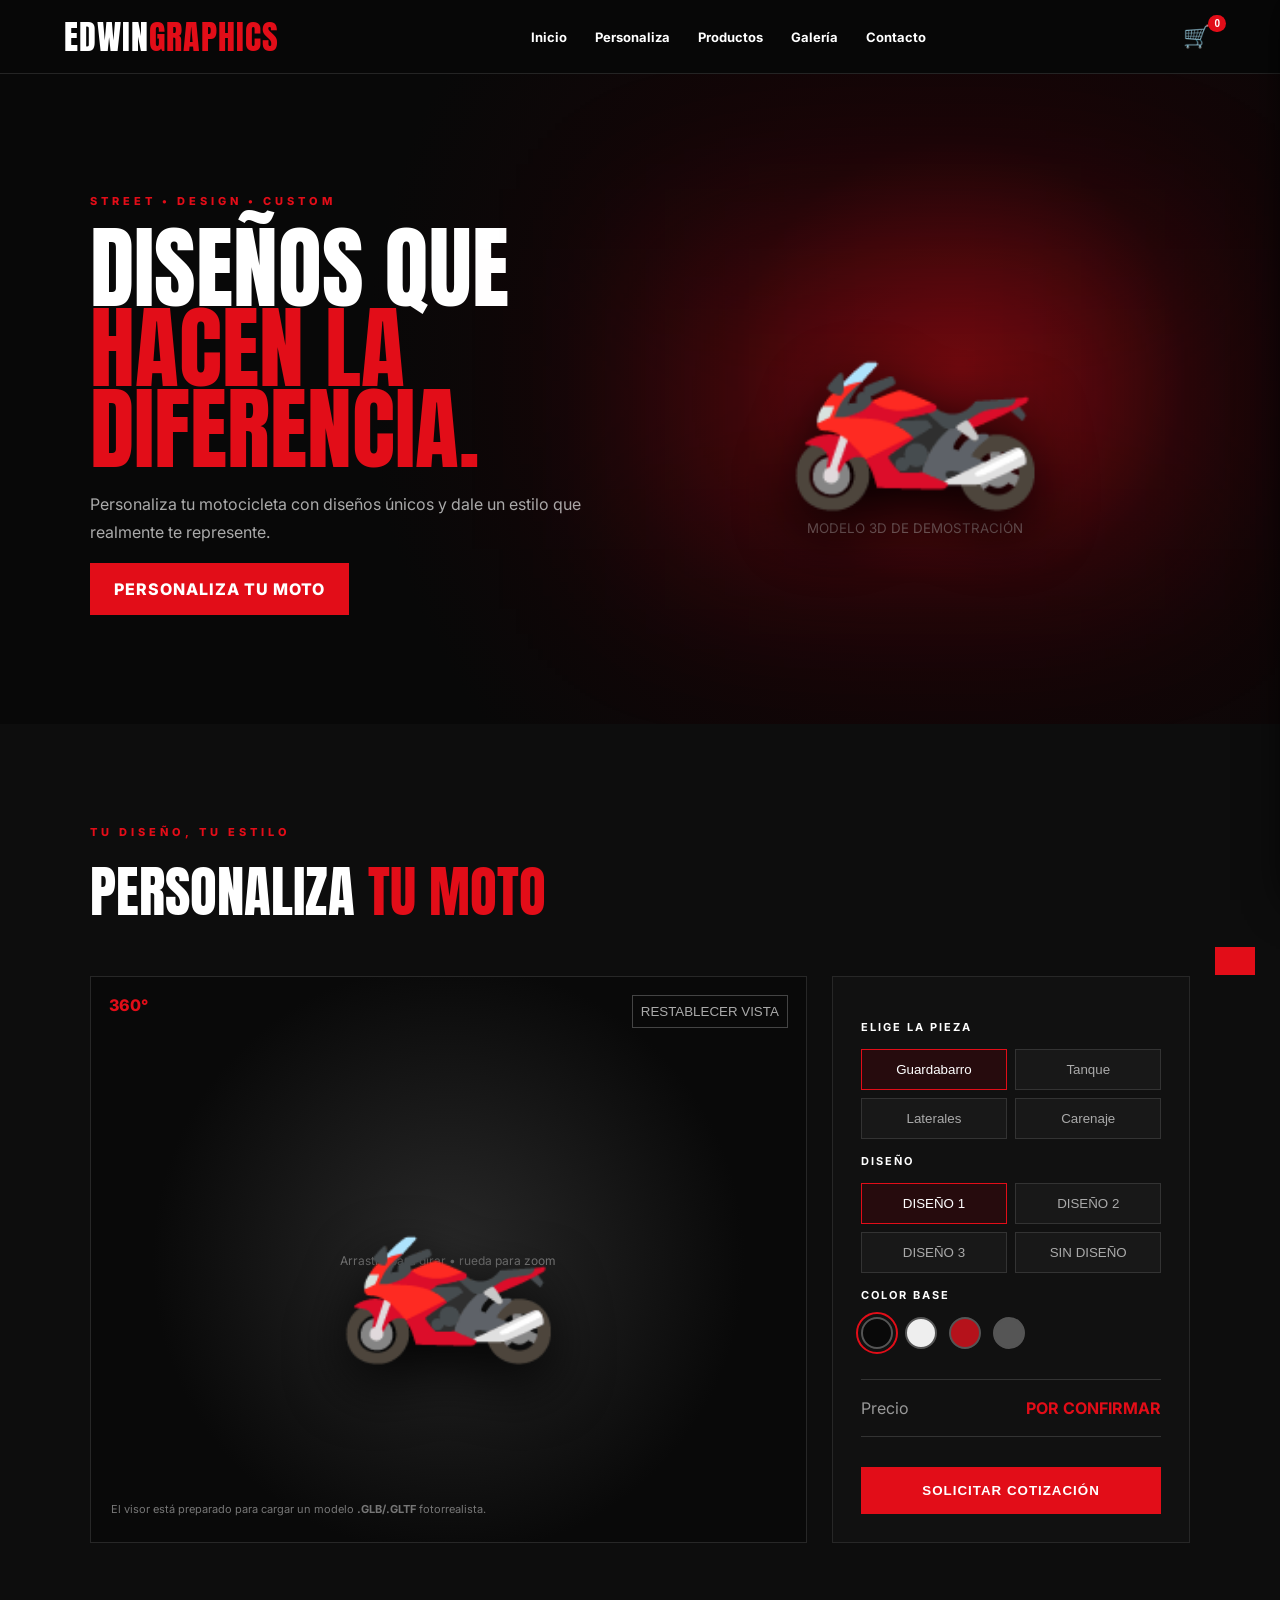
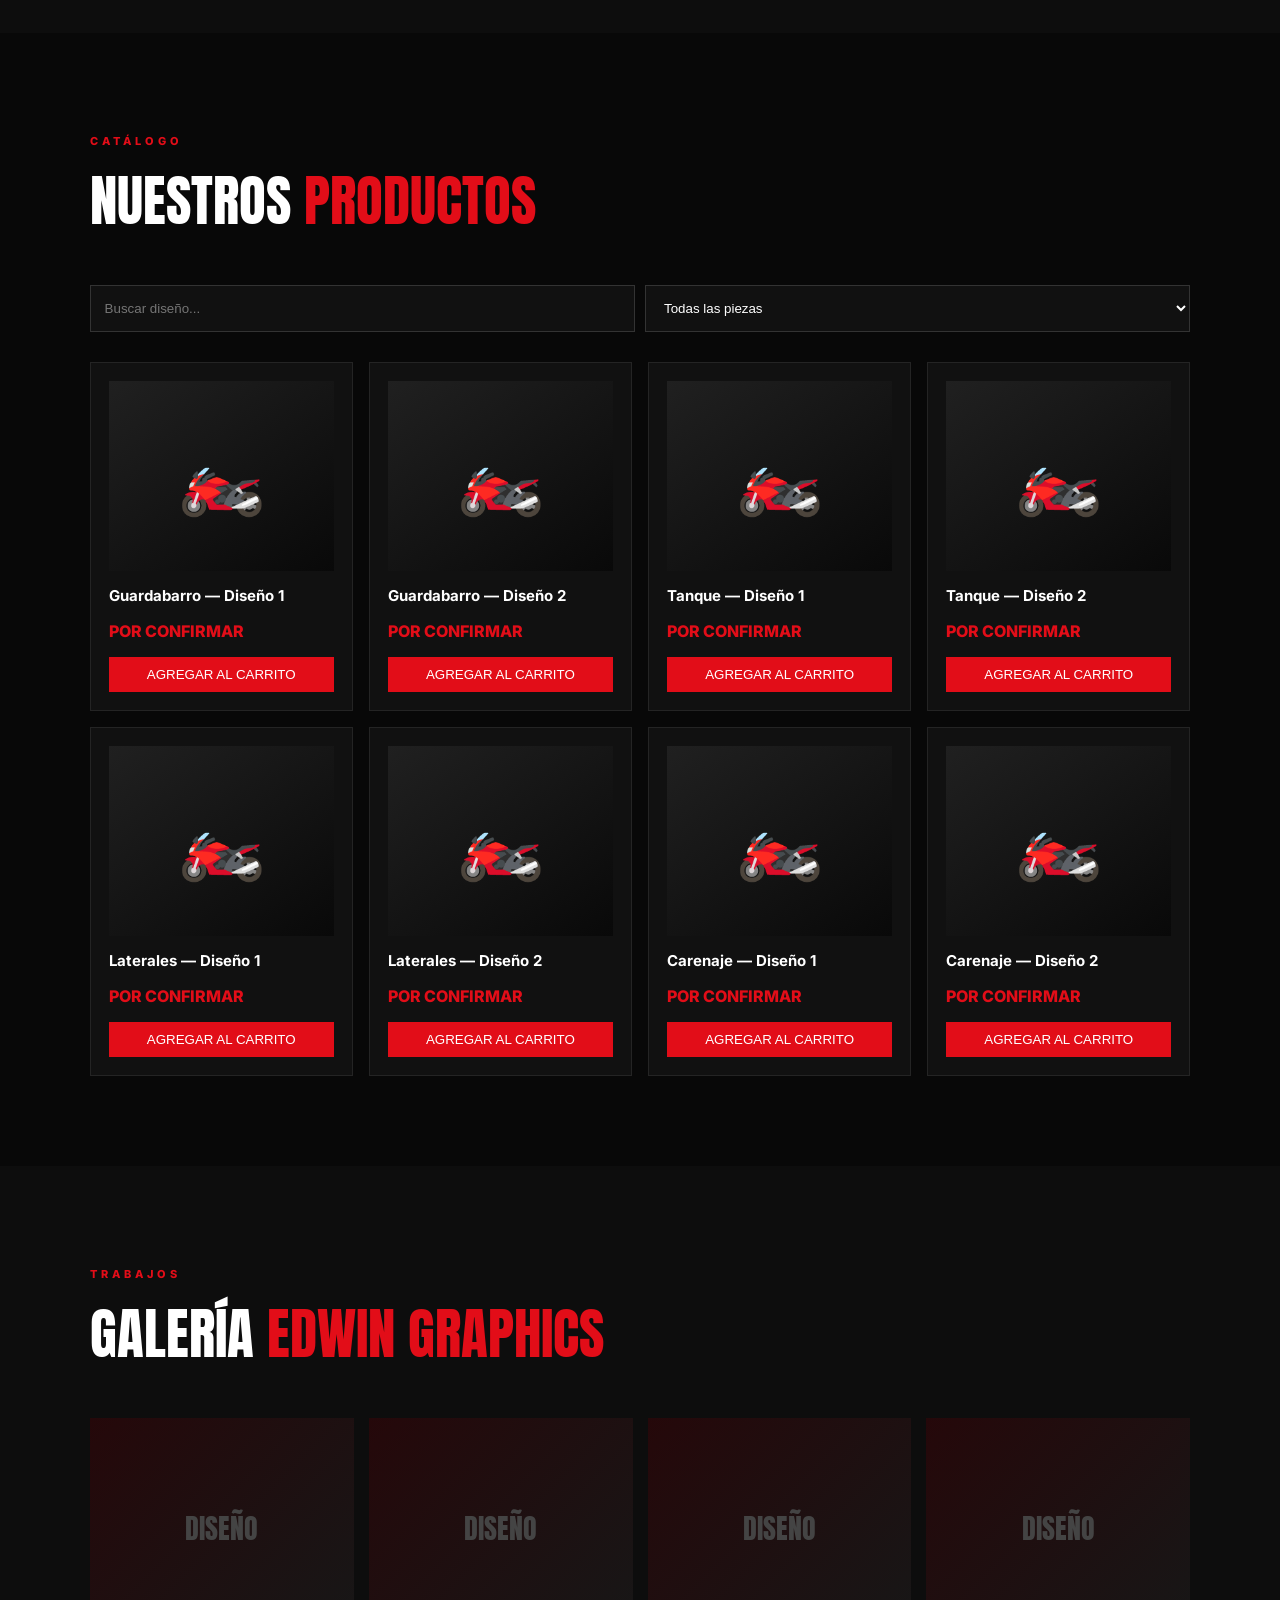
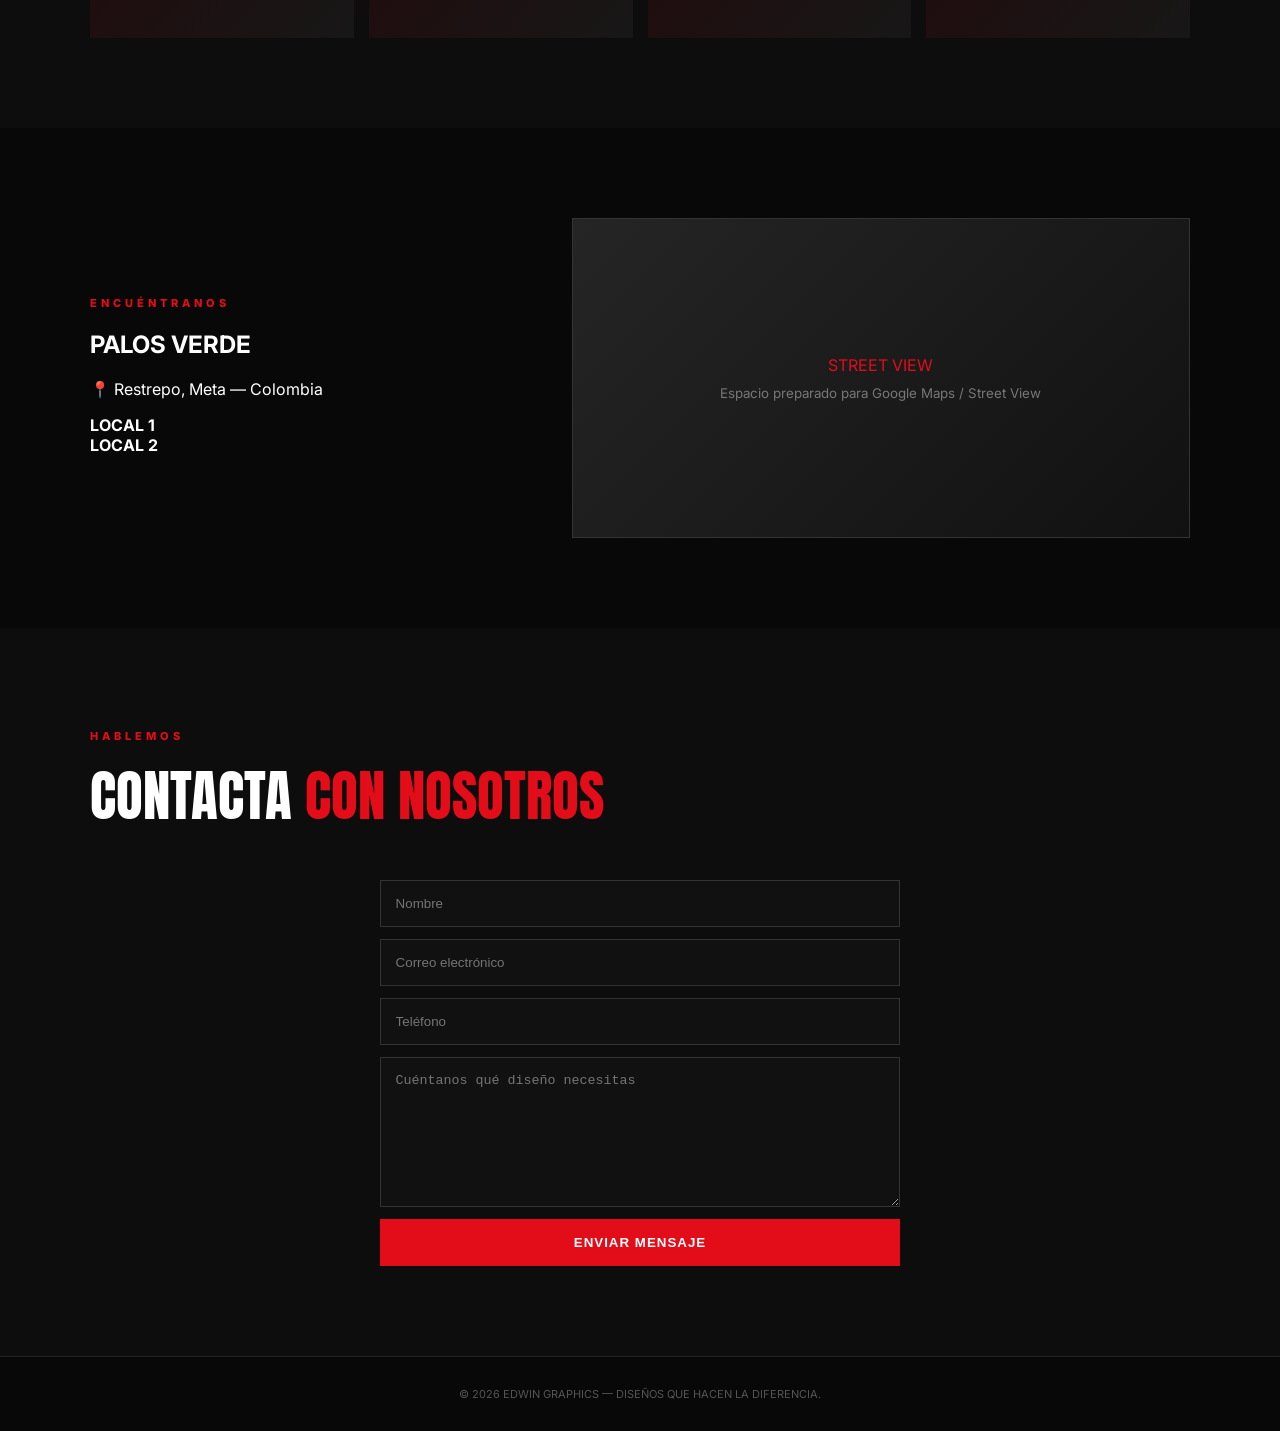
<file: documentos JC/edwin_graphics 2/index.html>
<!DOCTYPE html>
<html lang="es">
<head>
<meta charset="UTF-8">
<meta name="viewport" content="width=device-width,initial-scale=1">
<meta name="description" content="EDWIN GRAPHICS — Diseños y calcomanías personalizadas para motocicletas.">
<title>EDWIN GRAPHICS | Personaliza tu moto</title>
<link rel="preconnect" href="https://fonts.googleapis.com">
<link href="https://fonts.googleapis.com/css2?family=Anton&family=Inter:wght@400;500;600;700;800&display=swap" rel="stylesheet">
<link rel="stylesheet" href="style.css">
</head>
<body>
<div id="intro"><div class="spray">EDWIN<span>GRAPHICS</span></div></div>

<header class="nav">
  <a class="logo" href="#inicio">EDWIN<span>GRAPHICS</span></a>
  <nav><a href="#inicio">Inicio</a><a href="#configurador">Personaliza</a><a href="#productos">Productos</a><a href="#galeria">Galería</a><a href="#contacto">Contacto</a></nav>
  <button class="icon" id="cartBtn" aria-label="Abrir carrito">🛒<b id="cartCount">0</b></button>
</header>

<main>
<section class="hero" id="inicio">
  <div class="heroText">
    <p class="eyebrow">STREET • DESIGN • CUSTOM</p>
    <h1>DISEÑOS QUE<br><span>HACEN LA DIFERENCIA.</span></h1>
    <p>Personaliza tu motocicleta con diseños únicos y dale un estilo que realmente te represente.</p>
    <a class="btn" href="#configurador">PERSONALIZA TU MOTO</a>
  </div>
  <div class="heroBike" aria-label="Motocicleta de demostración">
    <div class="bikeGlow"></div><div class="bike">🏍️</div>
    <small>MODELO 3D DE DEMOSTRACIÓN</small>
  </div>
</section>

<section class="config" id="configurador">
  <div class="sectionTitle"><p class="eyebrow">TU DISEÑO, TU ESTILO</p><h2>PERSONALIZA <span>TU MOTO</span></h2></div>
  <div class="configGrid">
    <div class="viewer">
      <div class="viewerTop"><span>360°</span><button id="resetView">RESTABLECER VISTA</button></div>
      <div id="model">
        <div class="modelHint">Arrastra para girar • rueda para zoom</div>
        <div class="fakeBike">🏍️</div>
      </div>
      <p class="modelNote">El visor está preparado para cargar un modelo <b>.GLB/.GLTF</b> fotorrealista.</p>
    </div>
    <aside class="controls">
      <h3>ELIGE LA PIEZA</h3>
      <div class="parts" id="parts">
        <button class="active" data-part="guardabarro">Guardabarro</button><button data-part="tanque">Tanque</button>
        <button data-part="laterales">Laterales</button><button data-part="carenaje">Carenaje</button>
      </div>
      <h3>DISEÑO</h3>
      <div class="designs" id="designs">
        <button class="design active" data-design="1">DISEÑO 1</button>
        <button class="design" data-design="2">DISEÑO 2</button>
        <button class="design" data-design="3">DISEÑO 3</button>
        <button class="design off" data-design="0">SIN DISEÑO</button>
      </div>
      <h3>COLOR BASE</h3>
      <div class="swatches"><button data-color="#090909" class="sw active"></button><button data-color="#eee" class="sw"></button><button data-color="#b5121b" class="sw"></button><button data-color="#555" class="sw"></button></div>
      <div class="quote"><span>Precio</span><strong>POR CONFIRMAR</strong></div>
      <button class="btn full" id="quoteBtn">SOLICITAR COTIZACIÓN</button>
    </aside>
  </div>
</section>

<section class="products" id="productos">
 <div class="sectionTitle"><p class="eyebrow">CATÁLOGO</p><h2>NUESTROS <span>PRODUCTOS</span></h2></div>
 <div class="filters"><input id="search" placeholder="Buscar diseño..."><select id="filter"><option value="">Todas las piezas</option><option>Guardabarro</option><option>Tanque</option><option>Laterales</option><option>Carenaje</option></select></div>
 <div class="productGrid" id="productGrid"></div>
</section>

<section class="gallery" id="galeria">
 <div class="sectionTitle"><p class="eyebrow">TRABAJOS</p><h2>GALERÍA <span>EDWIN GRAPHICS</span></h2></div>
 <div class="galleryGrid"><div>DISEÑO</div><div>DISEÑO</div><div>DISEÑO</div><div>DISEÑO</div></div>
</section>

<section class="location">
 <div><p class="eyebrow">ENCUÉNTRANOS</p><h2>PALOS <span>VERDE</span></h2><p>📍 Restrepo, Meta — Colombia</p><p><b>LOCAL 1</b><br><b>LOCAL 2</b></p></div>
 <div class="map"><span>STREET VIEW</span><small>Espacio preparado para Google Maps / Street View</small></div>
</section>

<section class="contact" id="contacto">
 <div class="sectionTitle"><p class="eyebrow">HABLEMOS</p><h2>CONTACTA <span>CON NOSOTROS</span></h2></div>
 <form id="contactForm"><input required placeholder="Nombre"><input type="email" required placeholder="Correo electrónico"><input placeholder="Teléfono"><textarea required placeholder="Cuéntanos qué diseño necesitas"></textarea><button class="btn">ENVIAR MENSAJE</button></form>
</section>
</main>

<div class="cart" id="cart"><button id="closeCart">✕</button><h2>MI CARRITO</h2><div id="cartItems"></div><div class="cartTotal">TOTAL <b>POR CONFIRMAR</b></div></div>
<div class="toast" id="toast"></div>
<footer>© 2026 EDWIN GRAPHICS — DISEÑOS QUE HACEN LA DIFERENCIA.</footer>
<script src="script.js"></script>
</body></html>
</file>
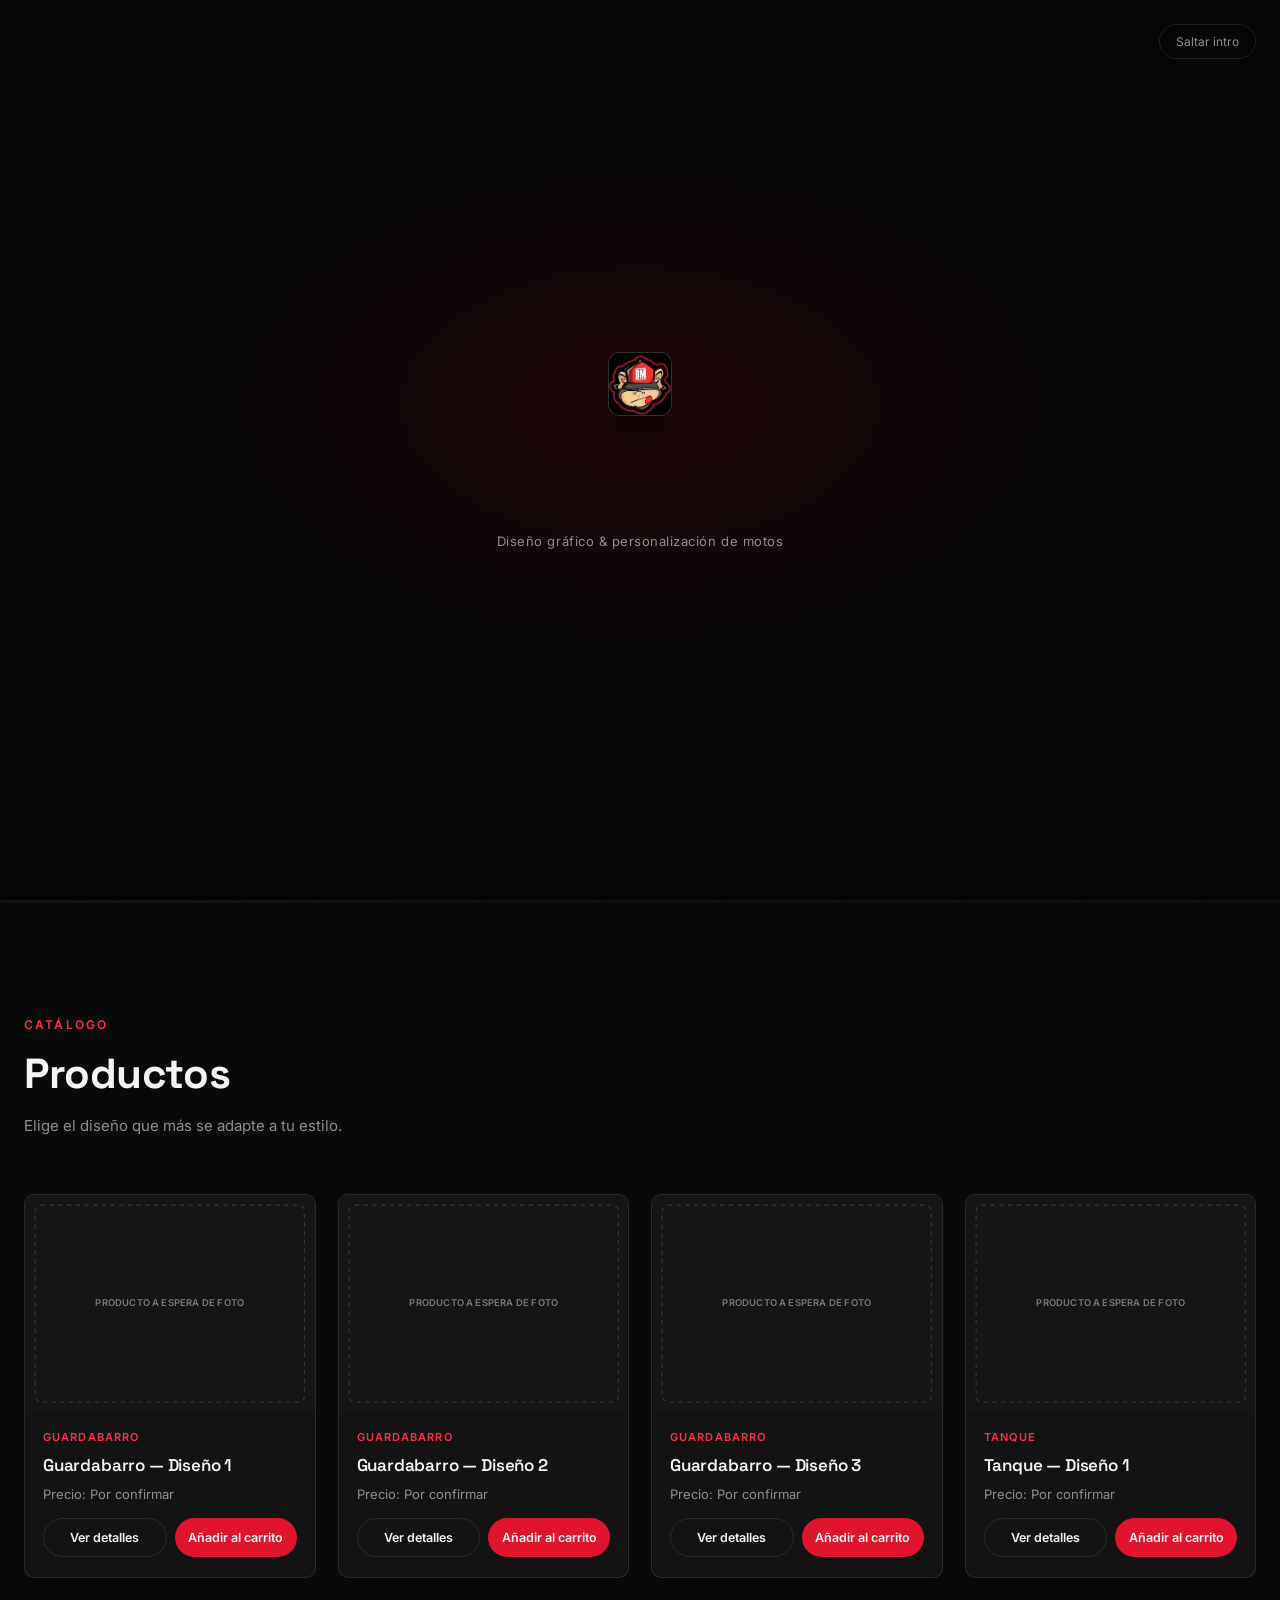
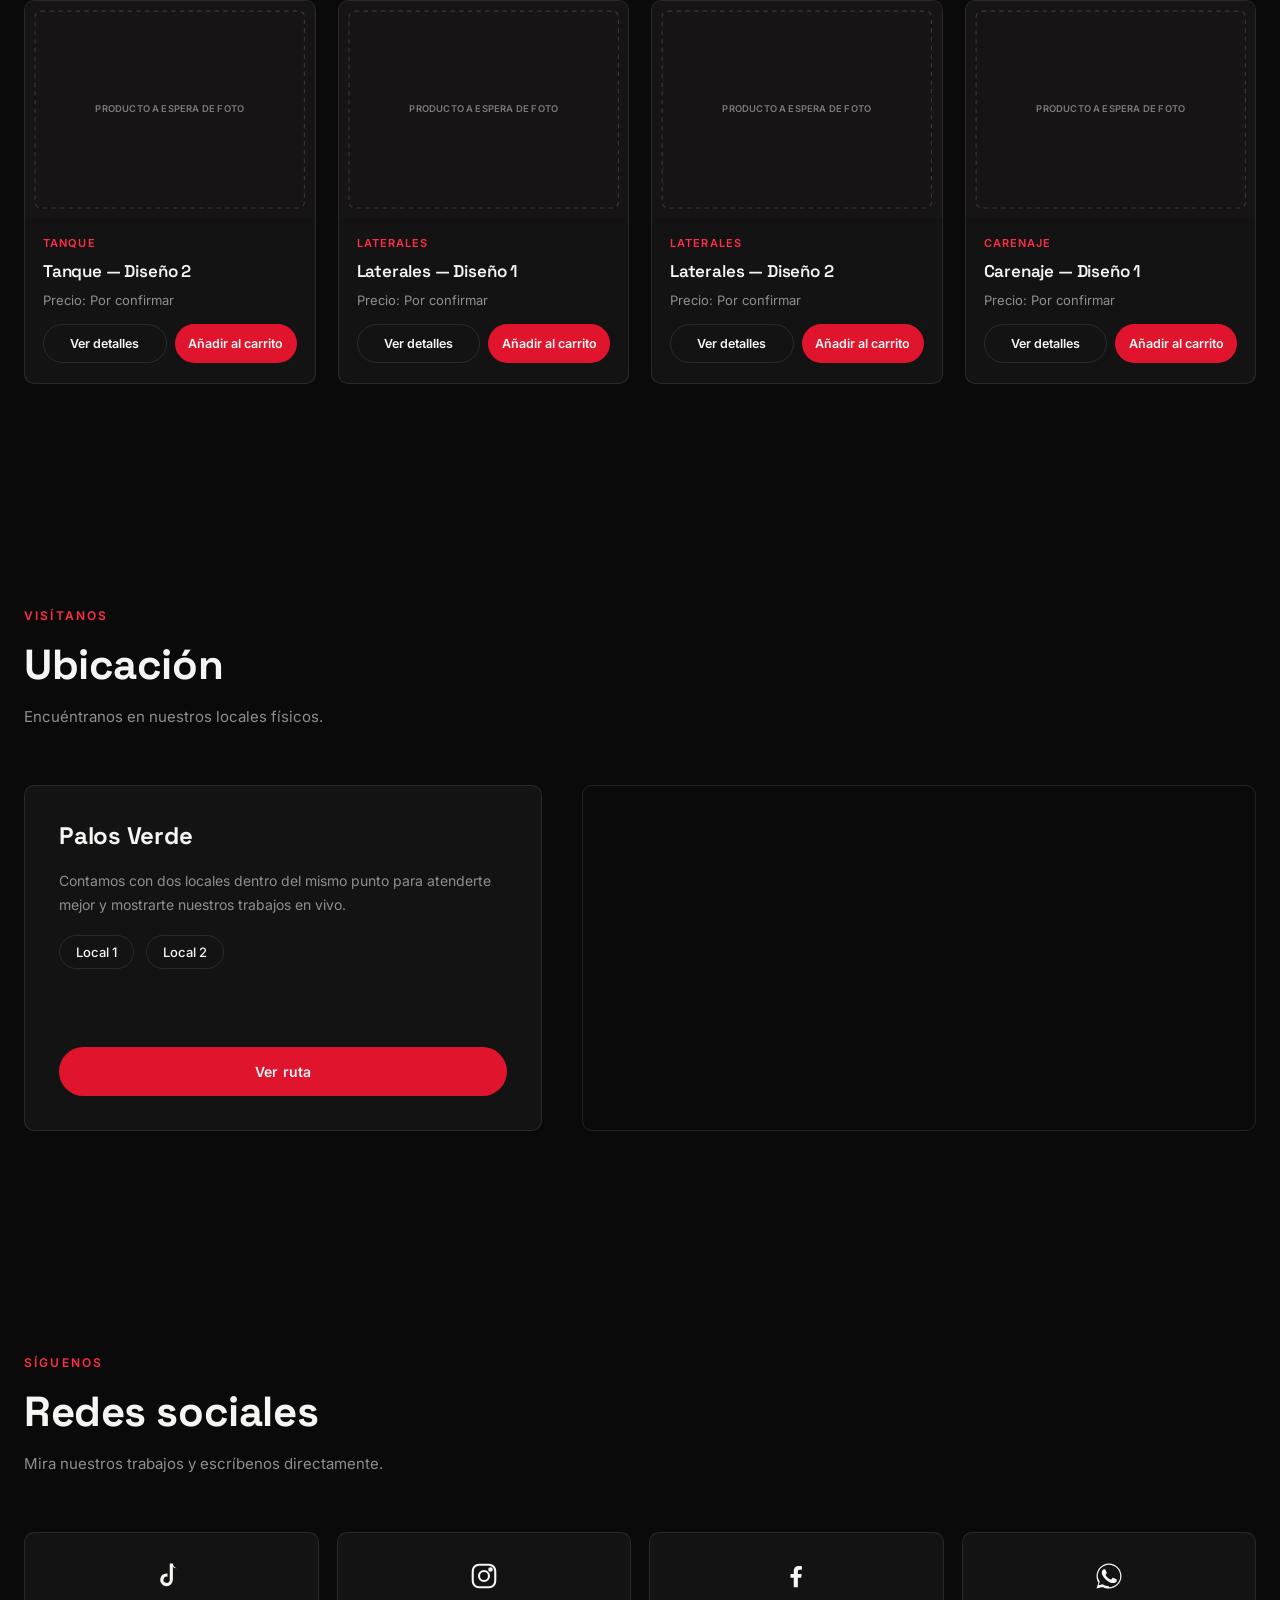
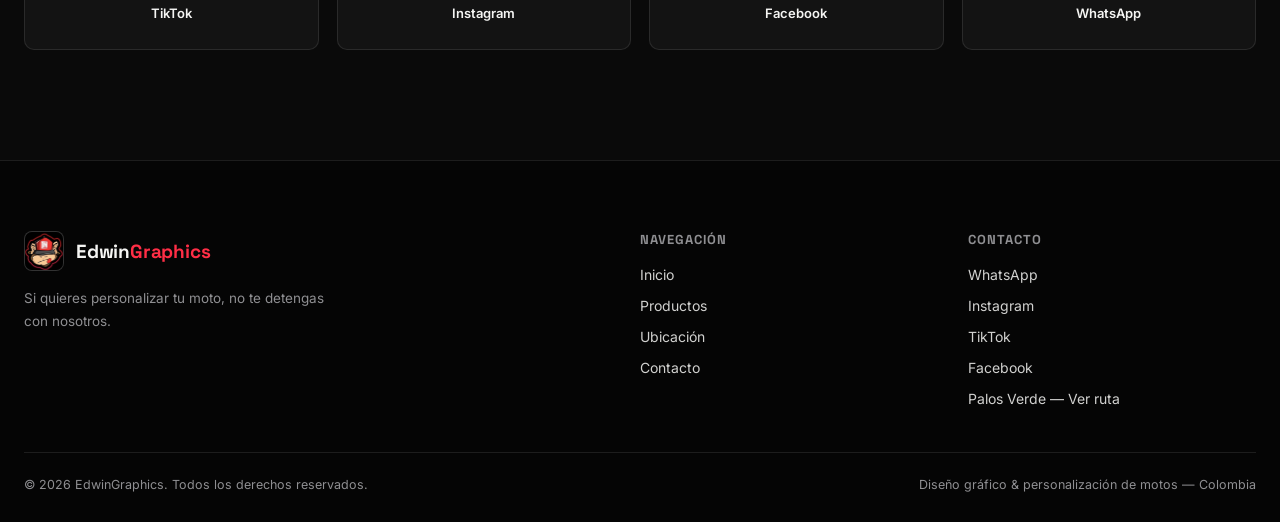
<file: EdwinGraphics_Intro_Fix2/edwinfinal.html>
<!DOCTYPE html>
<html lang="es">
<head>
<meta charset="UTF-8">
<meta name="viewport" content="width=device-width, initial-scale=1.0">
<title>EdwinGraphics | Personalización de motos</title>
<meta name="description" content="EdwinGraphics — Diseño gráfico, vinilos y personalización premium para tu moto. Si quieres personalizar tu moto, no te detengas con nosotros.">
<link rel="preconnect" href="https://fonts.googleapis.com">
<link rel="preconnect" href="https://fonts.gstatic.com" crossorigin>
<link href="https://fonts.googleapis.com/css2?family=Space+Grotesk:wght@500;600;700&family=Inter:wght@400;500;600;700&display=swap" rel="stylesheet">
<style>
/* =============================================================
   EDWINGRAPHICS — DESIGN TOKENS
   ============================================================= */
:root{
  --black:#0a0a0a;
  --black-2:#131313;
  --black-3:#1c1c1c;
  --red:#e0142c;
  --red-2:#ff2e46;
  --red-dark:#8f0d1c;
  --white:#f5f5f3;
  --gray:#8f8f92;
  --gray-2:#4a4a4d;
  --line:rgba(245,245,243,0.10);
  --glass:rgba(15,15,15,0.55);
  --font-display:'Space Grotesk', sans-serif;
  --font-body:'Inter', sans-serif;
  --radius:10px;
  --radius-sm:6px;
  --ease:cubic-bezier(.16,.84,.44,1);
}

*,*::before,*::after{box-sizing:border-box;}
html{scroll-behavior:smooth;}
body{
  margin:0;
  background:var(--black);
  color:var(--white);
  font-family:var(--font-body);
  overflow-x:hidden;
  -webkit-font-smoothing:antialiased;
}
img{max-width:100%;display:block;}
a{color:inherit;text-decoration:none;}
button{font-family:inherit;cursor:pointer;border:none;background:none;color:inherit;}
ul{list-style:none;margin:0;padding:0;}
h1,h2,h3,h4{font-family:var(--font-display);margin:0;letter-spacing:-0.01em;}
p{margin:0;}
.container{max-width:1280px;margin:0 auto;padding:0 24px;}
.eyebrow{
  font-family:var(--font-body);
  font-size:12px;
  letter-spacing:0.18em;
  text-transform:uppercase;
  color:var(--red-2);
  font-weight:600;
}
:focus-visible{outline:2px solid var(--red-2);outline-offset:3px;}

@media (prefers-reduced-motion: reduce){
  *{animation-duration:.001ms !important;animation-iteration-count:1 !important;transition-duration:.001ms !important;scroll-behavior:auto !important;}
}

/* =============================================================
   INTRO — typewriter
   ============================================================= */
.intro-screen{
  position:fixed;inset:0;
  z-index:3000;
  background:#060606;
  display:flex;align-items:center;justify-content:center;
  flex-direction:column;
  cursor:pointer;
  opacity:1;visibility:visible;
  transition:opacity .45s var(--ease), visibility 0s linear 0s;
}
.intro-screen::before{
  content:'';
  position:absolute;inset:0;
  background:radial-gradient(ellipse 55% 45% at 50% 45%, rgba(224,20,44,0.12), transparent 65%);
  pointer-events:none;
}
.intro-screen.intro-hide{
  opacity:0;visibility:hidden;
  transition:opacity .45s var(--ease), visibility 0s linear .45s;
}
.intro-center{position:relative;text-align:center;padding:0 24px;}
.intro-logo{
  width:64px;height:64px;
  border-radius:12px;
  object-fit:cover;
  margin:0 auto 20px;
  border:1px solid var(--line);
  background:var(--black-3);
  transform:translateY(-160vh) rotate(-8deg);
  opacity:0;
  box-shadow:0 0 0 rgba(224,20,44,0);
}
.intro-logo.intro-logo-fall{
  transition:transform .5s cubic-bezier(.55,0,.85,.35), opacity .12s linear;
  transform:translateY(0) rotate(0deg);
  opacity:1;
  box-shadow:0 20px 40px rgba(0,0,0,0.5);
}
.intro-logo.intro-logo-impact{
  animation:intro-impact-bounce .32s ease-out;
}
@keyframes intro-impact-bounce{
  0%{transform:translateY(0) scale(1);}
  35%{transform:translateY(6px) scale(1.06,0.92);}
  100%{transform:translateY(0) scale(1);}
}
.intro-logo-fallback{
  display:flex;align-items:center;justify-content:center;
  font-family:var(--font-display);font-weight:700;font-size:20px;
  background:linear-gradient(135deg,var(--red) 0%, var(--red-dark) 100%);
  color:var(--white);
}
.intro-type{
  font-family:var(--font-display);
  font-weight:700;
  font-size:clamp(30px, 6vw, 62px);
  letter-spacing:-0.01em;
  color:var(--white);
  min-height:1.2em;
  text-shadow:0 0 34px rgba(224,20,44,0.25);
}
.intro-letter{
  display:inline-block;
  color:var(--white);
  animation:letter-pop .32s var(--ease) backwards;
  will-change:transform, opacity;
}
.intro-letter.c-red{color:var(--red-2);}
@keyframes letter-pop{
  0%{opacity:0;transform:translateY(14px) scale(1.5);text-shadow:0 0 18px var(--red-2);}
  60%{opacity:1;}
  100%{opacity:1;transform:translateY(0) scale(1);text-shadow:none;}
}
.intro-cursor{
  color:var(--red-2);
  font-weight:400;
  animation:intro-blink 0.9s step-end infinite;
}
.intro-cursor.intro-cursor-hide{display:none;}
@keyframes intro-blink{0%,49%{opacity:1;}50%,100%{opacity:0;}}
.intro-tagline{
  margin-top:18px;font-size:13px;color:var(--gray);
  letter-spacing:0.04em;
  opacity:0;
  transition:opacity .6s var(--ease);
}
.intro-tagline.intro-show{opacity:1;}
.intro-screen.intro-shake{animation:intro-shake .32s ease-out;}
@keyframes intro-shake{
  0%,100%{transform:translate(0,0);}
  20%{transform:translate(-6px,3px);}
  40%{transform:translate(5px,-4px);}
  60%{transform:translate(-4px,2px);}
  80%{transform:translate(3px,-2px);}
}
.intro-skip{
  position:absolute;top:24px;right:24px;
  font-size:12px;color:var(--gray);
  border:1px solid var(--line);
  padding:9px 16px;border-radius:100px;
  transition:border-color .2s var(--ease), color .2s var(--ease);
}
.intro-skip:hover,.intro-skip:focus-visible{border-color:var(--red);color:var(--red-2);}
@media (max-width:640px){
  .intro-skip{top:16px;right:16px;}
}

/* =============================================================
   HEADER
   ============================================================= */
.site-header{
  position:sticky;
  top:0;
  z-index:500;
  width:100%;
  background:rgba(9,9,9,0.55);
  backdrop-filter:blur(14px) saturate(140%);
  -webkit-backdrop-filter:blur(14px) saturate(140%);
  border-bottom:1px solid var(--line);
  transition:background .3s var(--ease), border-color .3s var(--ease);
}
.site-header.scrolled{
  background:rgba(8,8,8,0.82);
  border-bottom-color:rgba(224,20,44,0.18);
}
.header-inner{
  display:flex;
  align-items:center;
  justify-content:space-between;
  height:74px;
}
.brand{display:flex;align-items:center;gap:12px;}
.brand-logo{
  width:40px;height:40px;
  border-radius:8px;
  object-fit:cover;
  background:var(--black-3);
  border:1px solid var(--line);
}
.brand-logo-fallback{
  width:40px;height:40px;border-radius:8px;
  display:flex;align-items:center;justify-content:center;
  background:linear-gradient(135deg,var(--red) 0%, var(--red-dark) 100%);
  font-family:var(--font-display);font-weight:700;font-size:16px;color:var(--white);
  border:1px solid var(--line);
}
.brand-name{
  font-family:var(--font-display);
  font-weight:700;
  font-size:19px;
  letter-spacing:-0.01em;
}
.brand-name span{color:var(--red-2);}

.main-nav{display:flex;align-items:center;gap:36px;}
.main-nav a{
  font-size:14px;font-weight:500;color:var(--white);
  position:relative;padding:6px 0;
}
.main-nav a::after{
  content:'';position:absolute;left:0;bottom:0;height:2px;width:0;
  background:var(--red);transition:width .25s var(--ease);
}
.main-nav a:hover::after,.main-nav a:focus-visible::after{width:100%;}

.header-actions{display:flex;align-items:center;gap:14px;}

.btn-whatsapp{
  display:flex;align-items:center;gap:8px;
  padding:10px 18px;
  border-radius:100px;
  background:var(--red);
  color:var(--white);
  font-size:13px;font-weight:600;
  border:1px solid rgba(255,255,255,0.08);
  transition:transform .22s var(--ease), box-shadow .22s var(--ease), background .22s var(--ease);
  white-space:nowrap;
}
.btn-whatsapp svg{width:16px;height:16px;flex-shrink:0;}
.btn-whatsapp:hover,.btn-whatsapp:focus-visible{
  background:var(--red-2);
  transform:translateY(-2px) scale(1.03);
  box-shadow:0 8px 22px rgba(224,20,44,0.45);
}
.btn-whatsapp:active{transform:translateY(0) scale(0.98);}

.cart-btn{
  position:relative;
  width:42px;height:42px;
  border-radius:100px;
  background:var(--black-3);
  border:1px solid var(--line);
  display:flex;align-items:center;justify-content:center;
  transition:border-color .2s var(--ease), transform .2s var(--ease);
}
.cart-btn svg{width:19px;height:19px;}
.cart-btn:hover,.cart-btn:focus-visible{border-color:var(--red);transform:translateY(-2px);}
.cart-count{
  position:absolute;top:-6px;right:-6px;
  min-width:19px;height:19px;padding:0 4px;
  border-radius:100px;background:var(--red);
  font-size:11px;font-weight:700;
  display:flex;align-items:center;justify-content:center;
  border:2px solid var(--black);
}

.hamburger{
  display:none;
  width:42px;height:42px;
  border-radius:8px;
  background:var(--black-3);
  border:1px solid var(--line);
  align-items:center;justify-content:center;
  flex-direction:column;gap:4px;
}
.hamburger span{width:18px;height:2px;background:var(--white);border-radius:2px;transition:transform .25s var(--ease), opacity .25s var(--ease);}
.hamburger.open span:nth-child(1){transform:translateY(6px) rotate(45deg);}
.hamburger.open span:nth-child(2){opacity:0;}
.hamburger.open span:nth-child(3){transform:translateY(-6px) rotate(-45deg);}

.mobile-nav{
  display:none;
  max-height:0;
  overflow:hidden;
  background:rgba(10,10,10,0.97);
  border-bottom:1px solid var(--line);
  transition:max-height .35s var(--ease);
}
.mobile-nav.open{max-height:420px;}
.mobile-nav-inner{padding:18px 24px 26px;display:flex;flex-direction:column;gap:4px;}
.mobile-nav a{
  padding:14px 6px;font-size:15px;font-weight:500;
  border-bottom:1px solid var(--line);
}
.mobile-nav .btn-whatsapp{margin-top:14px;justify-content:center;}

/* =============================================================
   HERO
   ============================================================= */
.hero{
  position:relative;
  min-height:92vh;
  display:flex;
  align-items:center;
  overflow:hidden;
  padding:120px 0 80px;
  isolation:isolate;
}
#bg-canvas{
  position:absolute;inset:0;
  width:100%;height:100%;
  z-index:0;
}
.hero::before{
  content:'';
  position:absolute;inset:0;
  background:
    radial-gradient(ellipse 60% 50% at 78% 30%, rgba(224,20,44,0.16), transparent 60%),
    radial-gradient(ellipse 50% 40% at 10% 85%, rgba(224,20,44,0.10), transparent 60%),
    linear-gradient(180deg, #050505 0%, #0a0a0a 55%, #0d0d0d 100%);
  z-index:0;
}
.hero-grain{
  position:absolute;inset:0;z-index:1;opacity:0.05;pointer-events:none;
  background-image:url("data:image/svg+xml,%3Csvg xmlns='http://www.w3.org/2000/svg' width='120' height='120'%3E%3Cfilter id='n'%3E%3CfeTurbulence type='fractalNoise' baseFrequency='0.85' numOctaves='2' stitchTiles='stitch'/%3E%3C/filter%3E%3Crect width='100%25' height='100%25' filter='url(%23n)'/%3E%3C/svg%3E");
}
.hero-inner{position:relative;z-index:2;width:100%;}
.hero-content{max-width:760px;}
.hero-eyebrow{display:flex;align-items:center;gap:10px;margin-bottom:22px;opacity:0;transform:translateY(10px);transition:opacity .5s var(--ease), transform .5s var(--ease);}
body.hero-ready .hero-eyebrow{opacity:1;transform:translateY(0);transition-delay:.55s;}
.hero-eyebrow .dot{width:7px;height:7px;border-radius:50%;background:var(--red);box-shadow:0 0 12px var(--red);animation:pulse-dot 1.8s ease-in-out infinite;}
@keyframes pulse-dot{0%,100%{opacity:1;}50%{opacity:.35;}}

.hero-wordmark{
  position:relative;
  font-family:var(--font-display);
  font-weight:700;
  font-size:clamp(38px, 6.4vw, 84px);
  line-height:0.95;
  letter-spacing:-0.02em;
  margin-bottom:26px;
  color:var(--white);
}
.hero-wordmark .paint-word{
  position:relative;
  display:inline-block;
  background-image:linear-gradient(100deg, var(--red-2) 0%, var(--red) 45%, var(--white) 46%, var(--white) 100%);
  background-size:230% 100%;
  background-position:180% 0;
  filter:blur(6px);
  opacity:0;
  -webkit-background-clip:text;
  background-clip:text;
  -webkit-text-fill-color:transparent;
  animation:paint-sweep 1.4s var(--ease) forwards;
  animation-play-state:paused;
}
body.hero-ready .hero-wordmark .paint-word{animation-play-state:running;}
@keyframes paint-sweep{
  0%{background-position:180% 0; filter:blur(6px); opacity:0;}
  35%{opacity:1;}
  100%{background-position:0% 0; filter:blur(0); opacity:1;}
}
.hero-wordmark .spray-mark{
  position:absolute;
  right:-6px;top:-18px;
  width:64px;height:64px;
  opacity:0;
  animation:spray-in .6s ease-out .5s forwards;
  animation-play-state:paused;
}
body.hero-ready .hero-wordmark .spray-mark{animation-play-state:running;}
@keyframes spray-in{
  0%{opacity:0;transform:scale(0.4) rotate(-15deg);}
  60%{opacity:.9;}
  100%{opacity:.85;transform:scale(1) rotate(0deg);}
}

.hero-title{
  font-family:var(--font-display);
  font-weight:700;
  font-size:clamp(30px, 4.6vw, 52px);
  line-height:1.05;
  margin-bottom:18px;
  color:var(--white);
  opacity:0;
  transform:translateY(18px);
  transition:opacity .6s var(--ease), transform .6s var(--ease);
}
body.hero-ready .hero-title{opacity:1;transform:translateY(0);transition-delay:.75s;}
.hero-title .accent{color:var(--red-2);}
.hero-sub{
  font-size:clamp(15px,1.6vw,18px);
  color:var(--gray);
  max-width:520px;
  margin-bottom:14px;
  line-height:1.6;
  opacity:0;
  transform:translateY(16px);
  transition:opacity .6s var(--ease), transform .6s var(--ease);
}
body.hero-ready .hero-sub{opacity:1;transform:translateY(0);transition-delay:.88s;}
.hero-motto{
  font-size:14px;
  color:var(--white);
  border-left:2px solid var(--red);
  padding-left:14px;
  margin-bottom:38px;
  max-width:520px;
  line-height:1.6;
  font-style:italic;
  opacity:.9;
  opacity:0;
  transform:translateY(14px);
  transition:opacity .6s var(--ease), transform .6s var(--ease);
}
body.hero-ready .hero-motto{opacity:.9;transform:translateY(0);transition-delay:1s;}
.hero-actions{
  display:flex;flex-wrap:wrap;gap:14px;
  opacity:0;
  transform:translateY(14px);
  transition:opacity .55s var(--ease), transform .55s var(--ease);
}
body.hero-ready .hero-actions{opacity:1;transform:translateY(0);transition-delay:1.12s;}

.btn{
  display:inline-flex;align-items:center;justify-content:center;gap:8px;
  padding:16px 30px;
  border-radius:100px;
  font-size:14px;font-weight:600;
  letter-spacing:0.02em;
  transition:transform .22s var(--ease), box-shadow .22s var(--ease), background .22s var(--ease), color .22s var(--ease), border-color .22s var(--ease);
}
.btn-primary{
  background:var(--red);
  color:var(--white);
  box-shadow:0 0 0 rgba(224,20,44,0);
}
.btn-primary:hover,.btn-primary:focus-visible{
  transform:translateY(-3px) scale(1.02);
  box-shadow:0 10px 28px rgba(224,20,44,0.5);
  background:var(--red-2);
}
.btn-primary:active{transform:translateY(-1px) scale(0.98);}
.btn-outline{
  background:transparent;
  color:var(--white);
  border:1px solid rgba(245,245,243,0.28);
}
.btn-outline:hover,.btn-outline:focus-visible{
  border-color:var(--red);
  color:var(--red-2);
  transform:translateY(-3px);
  box-shadow:0 8px 22px rgba(224,20,44,0.18);
}
@media (hover:none){
  .btn-primary:active{background:var(--red-2);box-shadow:0 8px 20px rgba(224,20,44,0.4);}
  .btn-outline:active{border-color:var(--red);color:var(--red-2);}
}

/* =============================================================
   SECTION SHELL
   ============================================================= */
.section{padding:110px 0;position:relative;}
.section-head{max-width:640px;margin-bottom:56px;}
.section-title{font-size:clamp(28px,3.6vw,42px);margin-top:14px;}
.section-desc{color:var(--gray);font-size:15px;margin-top:14px;line-height:1.6;}

/* =============================================================
   SCROLL REVEAL (progresivo, no instantáneo)
   ============================================================= */
.reveal{
  opacity:0;
  transform:translateY(26px);
  transition:opacity .6s var(--ease), transform .6s var(--ease);
}
.reveal.in-view{opacity:1;transform:translateY(0);}

/* =============================================================
   PRODUCTS
   ============================================================= */
.products-grid{
  display:grid;
  grid-template-columns:repeat(4,1fr);
  gap:22px;
}
.product-card{
  background:var(--black-2);
  border:1px solid var(--line);
  border-radius:var(--radius);
  overflow:hidden;
  display:flex;flex-direction:column;
  transition:border-color .25s var(--ease), transform .25s var(--ease), box-shadow .25s var(--ease);
}
.product-card:hover{
  border-color:rgba(224,20,44,0.4);
  transform:translateY(-5px);
  box-shadow:0 16px 32px rgba(0,0,0,0.4);
}
.product-media{
  aspect-ratio:4/3;
  position:relative;
  overflow:hidden;
  background:var(--black-3);
}
.product-media svg{width:100%;height:100%;display:block;}
.product-body{padding:18px 18px 20px;display:flex;flex-direction:column;gap:10px;flex:1;}
.product-cat{font-size:11px;letter-spacing:0.1em;text-transform:uppercase;color:var(--red-2);font-weight:600;}
.product-name{font-family:var(--font-display);font-size:17px;font-weight:600;}
.product-price{font-size:13px;color:var(--gray);margin-top:auto;}
.product-actions{display:flex;gap:8px;margin-top:6px;}
.btn-sm{
  flex:1;
  padding:11px 10px;
  border-radius:100px;
  font-size:12.5px;font-weight:600;
  text-align:center;
  transition:all .2s var(--ease);
}
.btn-sm.ghost{border:1px solid var(--line);color:var(--white);}
.btn-sm.ghost:hover,.btn-sm.ghost:focus-visible{border-color:var(--red);color:var(--red-2);}
.btn-sm.solid{background:var(--red);color:var(--white);}
.btn-sm.solid:hover,.btn-sm.solid:focus-visible{background:var(--red-2);box-shadow:0 6px 16px rgba(224,20,44,0.4);}

/* =============================================================
   LOCATION
   ============================================================= */
.location-wrap{
  display:grid;
  grid-template-columns:1fr 1.3fr;
  gap:40px;
  align-items:stretch;
}
.location-info{
  background:var(--black-2);
  border:1px solid var(--line);
  border-radius:var(--radius);
  padding:34px;
  display:flex;flex-direction:column;
  gap:18px;
}
.location-info h3{font-size:24px;}
.location-info p{color:var(--gray);font-size:14px;line-height:1.7;}
.location-locales{display:flex;gap:12px;flex-wrap:wrap;}
.locale-tag{
  padding:8px 16px;border-radius:100px;
  border:1px solid var(--line);font-size:13px;font-weight:500;
}
.map-frame{
  border-radius:var(--radius);
  overflow:hidden;
  border:1px solid var(--line);
  min-height:340px;
  position:relative;
}
.map-frame iframe{width:100%;height:100%;min-height:340px;border:0;filter:grayscale(0.35) invert(0.92) contrast(0.9);}

/* =============================================================
   SOCIAL
   ============================================================= */
.social-grid{
  display:grid;
  grid-template-columns:repeat(4,1fr);
  gap:18px;
}
.social-card{
  background:var(--black-2);
  border:1px solid var(--line);
  border-radius:var(--radius);
  padding:28px 20px;
  display:flex;flex-direction:column;
  align-items:center;
  gap:14px;
  text-align:center;
  transition:transform .25s var(--ease), box-shadow .25s var(--ease), border-color .25s var(--ease), color .25s var(--ease);
}
.social-card svg{width:30px;height:30px;transition:transform .25s var(--ease);}
.social-card span{font-size:13px;font-weight:600;}
.social-card:hover,.social-card:focus-visible{
  color:var(--red-2);
  border-color:var(--red);
  transform:translateY(-6px) scale(1.03);
  box-shadow:0 14px 30px rgba(224,20,44,0.28);
}
.social-card:hover svg,.social-card:focus-visible svg{transform:scale(1.12);}
@media (hover:none){
  .social-card:active{color:var(--red-2);border-color:var(--red);}
}

/* =============================================================
   CART DRAWER
   ============================================================= */
.overlay{
  position:fixed;inset:0;
  background:rgba(0,0,0,0.6);
  backdrop-filter:blur(3px);
  z-index:900;
  opacity:0;pointer-events:none;
  transition:opacity .3s var(--ease);
}
.overlay.open{opacity:1;pointer-events:auto;}

.cart-drawer{
  position:fixed;top:0;right:0;height:100%;
  width:420px;max-width:92vw;
  background:var(--black-2);
  border-left:1px solid var(--line);
  z-index:950;
  display:flex;flex-direction:column;
  transform:translateX(100%);
  transition:transform .38s var(--ease);
}
.cart-drawer.open{transform:translateX(0);}
.drawer-head{
  display:flex;align-items:center;justify-content:space-between;
  padding:22px 24px;border-bottom:1px solid var(--line);
}
.drawer-head h3{font-size:19px;}
.icon-btn{
  width:36px;height:36px;border-radius:8px;
  display:flex;align-items:center;justify-content:center;
  background:var(--black-3);border:1px solid var(--line);
  transition:border-color .2s var(--ease);
}
.icon-btn:hover,.icon-btn:focus-visible{border-color:var(--red);}
.icon-btn svg{width:16px;height:16px;}

.cart-items{flex:1;overflow-y:auto;padding:10px 24px;}
.cart-empty{padding:60px 10px;text-align:center;color:var(--gray);font-size:14px;}
.cart-item{
  display:flex;gap:14px;
  padding:16px 0;
  border-bottom:1px solid var(--line);
}
.cart-item-media{width:64px;height:64px;border-radius:8px;overflow:hidden;background:var(--black-3);flex-shrink:0;}
.cart-item-media svg{width:100%;height:100%;}
.cart-item-info{flex:1;display:flex;flex-direction:column;gap:6px;}
.cart-item-name{font-size:14px;font-weight:600;}
.cart-item-price{font-size:12px;color:var(--gray);}
.qty-row{display:flex;align-items:center;gap:10px;}
.qty-btn{
  width:24px;height:24px;border-radius:6px;
  background:var(--black-3);border:1px solid var(--line);
  display:flex;align-items:center;justify-content:center;font-size:14px;
}
.qty-btn:hover{border-color:var(--red);color:var(--red-2);}
.qty-val{font-size:13px;min-width:16px;text-align:center;}
.remove-item{margin-left:auto;font-size:12px;color:var(--gray);text-decoration:underline;}
.remove-item:hover{color:var(--red-2);}

.drawer-footer{padding:20px 24px 26px;border-top:1px solid var(--line);}
.subtotal-row{display:flex;justify-content:space-between;font-size:14px;margin-bottom:16px;}
.subtotal-row strong{font-family:var(--font-display);font-size:16px;}
.btn-block{width:100%;}

/* =============================================================
   MODAL (product details / checkout)
   ============================================================= */
.modal{
  position:fixed;inset:0;
  z-index:970;
  display:flex;align-items:center;justify-content:center;
  padding:20px;
  background:rgba(4,4,4,0);
  opacity:0;pointer-events:none;
  transition:opacity .35s var(--ease), background-color .35s var(--ease);
}
.modal.open{
  opacity:1;pointer-events:auto;
  background:rgba(4,4,4,0.72);
  backdrop-filter:blur(6px);
  -webkit-backdrop-filter:blur(6px);
}
.modal-card{
  background:var(--black-2);
  border:1px solid var(--line);
  border-radius:14px;
  width:100%;max-width:520px;
  max-height:88vh;overflow-y:auto;
  padding:0;
  position:relative;
  transform:translateY(36px) scale(.92);
  opacity:0;
  transition:transform .45s cubic-bezier(.16,.84,.44,1), opacity .35s var(--ease);
}
.modal.open .modal-card{transform:translateY(0) scale(1);opacity:1;}
.modal-close{position:absolute;top:16px;right:16px;z-index:2;}
.modal-media{aspect-ratio:16/10;background:var(--black-3);}
.modal-media svg{width:100%;height:100%;}
.modal-body{padding:26px 26px 30px;}
.modal-body .product-cat{margin-bottom:8px;}
.modal-body h3{font-size:22px;margin-bottom:10px;}
.modal-body .desc{color:var(--gray);font-size:14px;line-height:1.7;margin-bottom:16px;}
.modal-body .product-price{margin-bottom:20px;display:block;}

/* Checkout modal */
.checkout-card{
  max-width:640px;
  border:1px solid var(--line);
  overflow:hidden;
  position:relative;
  transform:translateY(50px) scale(.88);
  box-shadow:0 40px 90px rgba(0,0,0,0.55);
}
#checkoutModal.open .checkout-card{transform:translateY(0) scale(1);}
.checkout-card::before,.checkout-card::after{
  content:'';position:absolute;top:0;bottom:0;width:2px;
  background:linear-gradient(180deg, transparent, var(--red) 20%, var(--red-2) 50%, var(--red) 80%, transparent);
  animation:edge-run 2.6s linear infinite;
  opacity:.8;
}
.checkout-card::before{left:0;}
.checkout-card::after{right:0;animation-direction:reverse;}
@keyframes edge-run{
  0%{background-position-y:-100%;}
  100%{background-position-y:100%;}
}
.checkout-scroll{max-height:82vh;overflow-y:auto;}
.checkout-body{padding:30px 30px 34px;}
.checkout-body h3{font-size:22px;margin-bottom:6px;}

/* entrada escalonada de los elementos del checkout */
.pay-step{
  opacity:0;
  transform:translateY(16px);
  transition:opacity .4s var(--ease), transform .4s var(--ease);
}
#checkoutModal.open .pay-step{opacity:1;transform:translateY(0);}
#checkoutModal.open .pay-step.ps-1{transition-delay:.08s;}
#checkoutModal.open .pay-step.ps-2{transition-delay:.15s;}
#checkoutModal.open .pay-step.ps-3{transition-delay:.22s;}
#checkoutModal.open .pay-step.ps-4{transition-delay:.29s;}
#checkoutModal.open .pay-step.ps-5{transition-delay:.36s;}
#checkoutModal.open .pay-step.ps-6{transition-delay:.43s;}
.edwin-msg{
  background:var(--black-3);
  border:1px solid var(--line);
  border-left:3px solid var(--red);
  border-radius:8px;
  padding:16px 18px;
  font-size:13.5px;
  line-height:1.7;
  color:var(--white);
  margin:18px 0 24px;
}
.form-grid{display:grid;grid-template-columns:1fr 1fr;gap:14px;}
.form-grid .full{grid-column:1/-1;}
.field{display:flex;flex-direction:column;gap:6px;}
.field label{font-size:12px;color:var(--gray);font-weight:500;}
.field input,.field textarea,.field select{
  background:var(--black-3);
  border:1px solid var(--line);
  border-radius:8px;
  padding:12px 14px;
  color:var(--white);
  font-family:inherit;font-size:14px;
  transition:border-color .2s var(--ease);
}
.field input:focus,.field textarea:focus,.field select:focus{border-color:var(--red);outline:none;}
.field textarea{resize:vertical;min-height:70px;}

.pay-methods{display:grid;grid-template-columns:repeat(3,1fr);gap:10px;margin:22px 0;}
.pay-method{
  border:1px solid var(--line);
  border-radius:8px;
  padding:14px 10px;
  text-align:center;
  cursor:pointer;
  font-size:12.5px;font-weight:600;
  transition:border-color .2s var(--ease), background .2s var(--ease), transform .2s var(--ease), box-shadow .2s var(--ease);
}
.pay-method input{display:none;}
.pay-method:hover,.pay-method:focus-within{
  border-color:rgba(224,20,44,0.5);
  transform:translateY(-2px);
  box-shadow:0 8px 18px rgba(224,20,44,0.15);
}
.pay-method.active,.pay-method:has(input:checked){
  border-color:var(--red);background:rgba(224,20,44,0.08);color:var(--red-2);
  transform:translateY(-2px);
  box-shadow:0 8px 20px rgba(224,20,44,0.25);
}
@media (hover:none){
  .pay-method:active{border-color:var(--red);background:rgba(224,20,44,0.08);color:var(--red-2);}
}

.secure-box{
  display:flex;gap:12px;align-items:flex-start;
  background:var(--black-3);border:1px solid var(--line);border-radius:8px;
  padding:14px 16px;margin-bottom:22px;font-size:12.5px;color:var(--gray);line-height:1.6;
}
.secure-box svg{width:18px;height:18px;flex-shrink:0;margin-top:1px;color:var(--red-2);}

.order-summary{border-top:1px solid var(--line);padding-top:18px;margin-top:6px;}
.order-summary .row{display:flex;justify-content:space-between;font-size:13px;padding:5px 0;color:var(--gray);}
.order-summary .row strong{color:var(--white);}

/* =============================================================
   FOOTER
   ============================================================= */
.site-footer{
  background:#050505;
  border-top:1px solid var(--line);
  padding:70px 0 30px;
}
.footer-grid{
  display:grid;grid-template-columns:2fr 1fr 1fr;
  gap:40px;
  padding-bottom:44px;
  border-bottom:1px solid var(--line);
}
.footer-brand .brand{margin-bottom:16px;}
.footer-brand p{color:var(--gray);font-size:13.5px;line-height:1.7;max-width:320px;}
.footer-col h4{font-size:13px;text-transform:uppercase;letter-spacing:0.08em;color:var(--gray);margin-bottom:16px;}
.footer-col ul{display:flex;flex-direction:column;gap:11px;}
.footer-col a{font-size:14px;color:var(--white);opacity:.85;transition:opacity .2s, color .2s;}
.footer-col a:hover{opacity:1;color:var(--red-2);}
.footer-bottom{
  display:flex;justify-content:space-between;align-items:center;
  padding-top:24px;font-size:12.5px;color:var(--gray);flex-wrap:wrap;gap:10px;
}

/* =============================================================
   WHATSAPP FLOAT
   ============================================================= */
.wa-float{
  position:fixed;bottom:22px;right:22px;z-index:600;
  width:56px;height:56px;border-radius:50%;
  background:var(--red);
  display:flex;align-items:center;justify-content:center;
  box-shadow:0 10px 26px rgba(224,20,44,0.5);
  transition:transform .25s var(--ease), box-shadow .25s var(--ease);
}
.wa-float svg{width:26px;height:26px;}
.wa-float:hover,.wa-float:focus-visible{transform:scale(1.08);box-shadow:0 14px 32px rgba(224,20,44,0.6);}
@media (min-width:901px){.wa-float{display:none;}}

/* Volver al inicio */
.back-top{
  position:fixed;bottom:22px;left:22px;z-index:600;
  width:50px;height:50px;border-radius:50%;
  background:var(--black-2);
  border:1px solid var(--line);
  display:flex;align-items:center;justify-content:center;
  color:var(--white);
  box-shadow:0 12px 26px rgba(0,0,0,0.45);
  opacity:0;
  transform:translateY(18px) scale(.82);
  pointer-events:none;
  transition:opacity .35s var(--ease), transform .35s var(--ease), border-color .2s var(--ease), background .2s var(--ease), box-shadow .2s var(--ease);
}
.back-top svg{width:20px;height:20px;}
.back-top.show{opacity:1;transform:translateY(0) scale(1);pointer-events:auto;}
.back-top:hover,.back-top:focus-visible{
  border-color:var(--red);
  background:var(--black-3);
  transform:translateY(-4px) scale(1.06);
  box-shadow:0 16px 32px rgba(224,20,44,0.3);
}
@media (hover:none){
  .back-top:active{border-color:var(--red);background:var(--black-3);}
}

/* Toast */
.toast{
  position:fixed;bottom:24px;left:50%;transform:translateX(-50%) translateY(20px);
  background:var(--black-3);border:1px solid var(--red);
  padding:13px 22px;border-radius:100px;font-size:13.5px;font-weight:500;
  z-index:1200;opacity:0;pointer-events:none;
  transition:opacity .3s var(--ease), transform .3s var(--ease);
  display:flex;align-items:center;gap:8px;
}
.toast.show{opacity:1;transform:translateX(-50%) translateY(0);}
.toast svg{width:16px;height:16px;color:var(--red-2);}

/* =============================================================
   RESPONSIVE
   ============================================================= */
@media (max-width:1080px){
  .products-grid{grid-template-columns:repeat(3,1fr);}
  .social-grid{grid-template-columns:repeat(4,1fr);}
}
@media (max-width:900px){
  .main-nav,.header-actions .btn-whatsapp{display:none;}
  .hamburger{display:flex;}
  .mobile-nav{display:block;}
  .products-grid{grid-template-columns:repeat(2,1fr);gap:16px;}
  .location-wrap{grid-template-columns:1fr;}
  .footer-grid{grid-template-columns:1fr 1fr;}
  .footer-brand{grid-column:1/-1;}
  .cart-drawer{width:100%;max-width:100%;}
}
@media (max-width:640px){
  .container{padding:0 18px;}
  .section{padding:72px 0;}
  .hero{padding:104px 0 60px;min-height:auto;}
  .hero-actions{flex-direction:column;}
  .hero-actions .btn{width:100%;}
  .products-grid{grid-template-columns:1fr 1fr;gap:12px;}
  .product-body{padding:13px 13px 15px;}
  .product-name{font-size:14.5px;}
  .btn-sm{font-size:11px;padding:10px 6px;}
  .social-grid{grid-template-columns:1fr 1fr;}
  .form-grid{grid-template-columns:1fr;}
  .pay-methods{grid-template-columns:1fr;}
  .footer-grid{grid-template-columns:1fr;gap:28px;}
  .footer-bottom{flex-direction:column;align-items:flex-start;}
}
html,body{max-width:100%;overflow-x:hidden;}
</style>
</head>
<body>

<!-- =========================================================
     INTRO — typewriter con sonido
     ========================================================= -->
<div class="intro-screen" id="introScreen" role="dialog" aria-label="Introducción EdwinGraphics">
  <button class="intro-skip" id="introSkip">Saltar intro</button>
  <div class="intro-center">
    <img src="logo-edwin.png" alt="Logo EdwinGraphics" class="intro-logo" id="introLogo"
      onerror="const f=document.createElement('div');f.id='introLogo';f.className='intro-logo intro-logo-fallback';f.textContent='EG';this.replaceWith(f);">
    <h1 class="intro-type" id="introType" aria-live="polite"><span id="introTypeText"></span><span class="intro-cursor" id="introCursor">|</span></h1>
    <p class="intro-tagline">Diseño gráfico &amp; personalización de motos</p>
  </div>
</div>

<!-- =========================================================
     HEADER
     ========================================================= -->
<header class="site-header" id="siteHeader">
  <div class="container header-inner">
    <a href="#inicio" class="brand" aria-label="EdwinGraphics, inicio">
      <img src="logo-edwin.png" alt="Logo EdwinGraphics" class="brand-logo" onerror="this.replaceWith(Object.assign(document.createElement('div'),{className:'brand-logo-fallback',textContent:'EG'}))">
      <span class="brand-name">Edwin<span>Graphics</span></span>
    </a>

    <nav class="main-nav" aria-label="Navegación principal">
      <a href="#inicio">Inicio</a>
      <a href="#productos">Productos</a>
      <a href="#ubicacion">Ubicación</a>
      <a href="#contacto">Contacto</a>
    </nav>

    <div class="header-actions">
      <a class="btn-whatsapp" href="https://wa.me/573222493522" target="_blank" rel="noopener" aria-label="Escribir por WhatsApp">
        <svg viewBox="0 0 24 24" fill="currentColor" aria-hidden="true"><path d="M17.5 14.4c-.3-.1-1.7-.8-2-1-.3-.1-.5-.1-.7.1-.2.3-.8 1-.9 1.1-.2.2-.3.2-.6.1-.3-.1-1.2-.4-2.3-1.4-.9-.8-1.4-1.7-1.6-2-.2-.3 0-.5.1-.6.1-.1.3-.3.4-.5.1-.1.2-.3.3-.4.1-.2 0-.4 0-.5-.1-.1-.7-1.6-.9-2.2-.2-.6-.5-.5-.7-.5h-.6c-.2 0-.5.1-.8.4-.3.3-1 1-1 2.4s1.1 2.8 1.2 3c.1.2 2.1 3.2 5.1 4.5.7.3 1.3.5 1.7.6.7.2 1.4.2 1.9.1.6-.1 1.7-.7 2-1.4.2-.7.2-1.2.2-1.4-.1-.1-.3-.2-.6-.3z"/><path d="M12 2C6.5 2 2 6.5 2 12c0 1.9.5 3.7 1.5 5.3L2 22l4.9-1.3c1.5.8 3.2 1.3 5.1 1.3 5.5 0 10-4.5 10-10S17.5 2 12 2zm0 18.1c-1.7 0-3.4-.5-4.8-1.3l-.3-.2-3.2.8.9-3.1-.2-.3C3.6 14.5 3 13.3 3 12c0-4.9 4-9 9-9s9 4 9 9-4 9-9 9z"/></svg>
        WhatsApp
      </a>
      <button class="cart-btn" id="cartOpenBtn" aria-label="Abrir carrito de compras">
        <svg viewBox="0 0 24 24" fill="none" stroke="currentColor" stroke-width="1.8" aria-hidden="true"><path d="M3 4h2l2.4 12.4a2 2 0 0 0 2 1.6h7.7a2 2 0 0 0 2-1.6L21 8H6"/><circle cx="10" cy="21" r="1"/><circle cx="17" cy="21" r="1"/></svg>
        <span class="cart-count" id="cartCount">0</span>
      </button>
      <button class="hamburger" id="hamburgerBtn" aria-label="Abrir menú" aria-expanded="false">
        <span></span><span></span><span></span>
      </button>
    </div>
  </div>

  <div class="mobile-nav" id="mobileNav">
    <div class="mobile-nav-inner">
      <a href="#inicio">Inicio</a>
      <a href="#productos">Productos</a>
      <a href="#ubicacion">Ubicación</a>
      <a href="#contacto">Contacto</a>
      <a class="btn-whatsapp" href="https://wa.me/573222493522" target="_blank" rel="noopener">
        <svg viewBox="0 0 24 24" fill="currentColor" aria-hidden="true"><path d="M17.5 14.4c-.3-.1-1.7-.8-2-1-.3-.1-.5-.1-.7.1-.2.3-.8 1-.9 1.1-.2.2-.3.2-.6.1-.3-.1-1.2-.4-2.3-1.4-.9-.8-1.4-1.7-1.6-2-.2-.3 0-.5.1-.6.1-.1.3-.3.4-.5.1-.1.2-.3.3-.4.1-.2 0-.4 0-.5-.1-.1-.7-1.6-.9-2.2-.2-.6-.5-.5-.7-.5h-.6c-.2 0-.5.1-.8.4-.3.3-1 1-1 2.4s1.1 2.8 1.2 3c.1.2 2.1 3.2 5.1 4.5.7.3 1.3.5 1.7.6.7.2 1.4.2 1.9.1.6-.1 1.7-.7 2-1.4.2-.7.2-1.2.2-1.4-.1-.1-.3-.2-.6-.3z"/><path d="M12 2C6.5 2 2 6.5 2 12c0 1.9.5 3.7 1.5 5.3L2 22l4.9-1.3c1.5.8 3.2 1.3 5.1 1.3 5.5 0 10-4.5 10-10S17.5 2 12 2zm0 18.1c-1.7 0-3.4-.5-4.8-1.3l-.3-.2-3.2.8.9-3.1-.2-.3C3.6 14.5 3 13.3 3 12c0-4.9 4-9 9-9s9 4 9 9-4 9-9 9z"/></svg>
        Escríbenos por WhatsApp
      </a>
    </div>
  </div>
</header>

<!-- =========================================================
     HERO
     ========================================================= -->
<section class="hero" id="inicio">
  <canvas id="bg-canvas" aria-hidden="true"></canvas>
  <div class="hero-grain" aria-hidden="true"></div>
  <div class="container hero-inner">
    <div class="hero-content">
      <div class="hero-eyebrow"><span class="dot"></span><span class="eyebrow">Diseño gráfico &amp; personalización para motos</span></div>

      <h1 class="hero-wordmark">
        <span class="paint-word">EdwinGraphics</span>
        <svg class="spray-mark" viewBox="0 0 64 64" aria-hidden="true">
          <circle cx="10" cy="12" r="2.4" fill="var(--red-2)"/>
          <circle cx="20" cy="6" r="1.6" fill="var(--red)"/>
          <circle cx="30" cy="14" r="1.2" fill="var(--white)" opacity=".6"/>
          <circle cx="5" cy="24" r="1.4" fill="var(--red-2)"/>
          <path d="M2 40 C 18 34, 30 46, 46 36" stroke="var(--red)" stroke-width="2" fill="none" stroke-linecap="round" opacity=".65"/>
        </svg>
      </h1>

      <h2 class="hero-title">TU MOTO, <span class="accent">TU IDENTIDAD</span></h2>
      <p class="hero-sub">Transformamos tus ideas en diseños que hacen la diferencia.</p>
      <p class="hero-motto">"Si quieres personalizar tu moto, no te detengas con nosotros. EdwinCalcomanias puede llevar tu moto a otro nivel."</p>

      <div class="hero-actions">
        <a href="#productos" class="btn btn-primary">Ver productos</a>
        <a href="#productos" class="btn btn-outline">Personaliza tu diseño</a>
      </div>
    </div>
  </div>
</section>

<!-- =========================================================
     PRODUCTOS
     ========================================================= -->
<section class="section" id="productos">
  <div class="container">
    <div class="section-head reveal">
      <span class="eyebrow">Catálogo</span>
      <h2 class="section-title">Productos</h2>
      <p class="section-desc">Elige el diseño que más se adapte a tu estilo.</p>
    </div>
    <div class="products-grid" id="productsGrid"></div>
  </div>
</section>

<!-- =========================================================
     UBICACIÓN
     ========================================================= -->
<section class="section" id="ubicacion">
  <div class="container">
    <div class="section-head reveal">
      <span class="eyebrow">Visítanos</span>
      <h2 class="section-title">Ubicación</h2>
      <p class="section-desc">Encuéntranos en nuestros locales físicos.</p>
    </div>
    <div class="location-wrap">
      <div class="location-info reveal">
        <h3>Palos Verde</h3>
        <p>Contamos con dos locales dentro del mismo punto para atenderte mejor y mostrarte nuestros trabajos en vivo.</p>
        <div class="location-locales">
          <span class="locale-tag">Local 1</span>
          <span class="locale-tag">Local 2</span>
        </div>
        <a href="https://maps.app.goo.gl/6gZzkRh1tiLtpwGb9" target="_blank" rel="noopener" class="btn btn-primary" style="margin-top:auto;">Ver ruta</a>
      </div>
      <div class="map-frame reveal">
        <!-- GOOGLE_MAPS_EMBED_URL: reemplazar por el embed oficial con API Key cuando esté disponible -->
        <iframe
          src="https://www.google.com/maps?q=4.2630666,-73.5584399+(Palos+Verdes)&z=17&output=embed"
          loading="lazy"
          referrerpolicy="no-referrer-when-downgrade"
          title="Mapa de ubicación EdwinGraphics — Palos Verde">
        </iframe>
      </div>
    </div>
  </div>
</section>

<!-- =========================================================
     REDES SOCIALES
     ========================================================= -->
<section class="section" id="contacto">
  <div class="container">
    <div class="section-head reveal">
      <span class="eyebrow">Síguenos</span>
      <h2 class="section-title">Redes sociales</h2>
      <p class="section-desc">Mira nuestros trabajos y escríbenos directamente.</p>
    </div>
    <div class="social-grid">
      <a class="social-card reveal" href="https://www.tiktok.com/@edwincalcomanias?_r=1&_t=ZS-98seQZ9qe1c" target="_blank" rel="noopener" aria-label="TikTok de EdwinGraphics">
        <svg viewBox="0 0 24 24" fill="currentColor" aria-hidden="true"><path d="M16.6 5.8a4.3 4.3 0 0 1-3.1-1.3V15a5.1 5.1 0 1 1-5.1-5.1c.3 0 .5 0 .8.1v2.6a2.5 2.5 0 1 0 1.8 2.4V2h2.5a4.3 4.3 0 0 0 3.1 3.8z"/></svg>
        <span>TikTok</span>
      </a>
      <a class="social-card reveal" href="https://www.instagram.com/ediwngrapichs?igsh=MXQ1em9iNHNwOG83dw==" target="_blank" rel="noopener" aria-label="Instagram de EdwinGraphics">
        <svg viewBox="0 0 24 24" fill="none" stroke="currentColor" stroke-width="1.7" aria-hidden="true"><rect x="3" y="3" width="18" height="18" rx="5"/><circle cx="12" cy="12" r="4"/><circle cx="17.2" cy="6.8" r="1"/></svg>
        <span>Instagram</span>
      </a>
      <a class="social-card reveal" href="https://www.facebook.com/share/1Jp7fpSR3B/?mibextid=wwXIfr" target="_blank" rel="noopener" aria-label="Facebook de EdwinGraphics">
        <svg viewBox="0 0 24 24" fill="currentColor" aria-hidden="true"><path d="M13.5 21v-7.6h2.6l.4-3h-3V8.4c0-.9.2-1.5 1.6-1.5h1.6V4.2C16.4 4.1 15.4 4 14.3 4c-2.4 0-4.1 1.5-4.1 4.1v2.3H7.6v3h2.6V21z"/></svg>
        <span>Facebook</span>
      </a>
      <a class="social-card reveal" href="https://wa.me/573222493522" target="_blank" rel="noopener" aria-label="WhatsApp de EdwinGraphics">
        <svg viewBox="0 0 24 24" fill="currentColor" aria-hidden="true"><path d="M17.5 14.4c-.3-.1-1.7-.8-2-1-.3-.1-.5-.1-.7.1-.2.3-.8 1-.9 1.1-.2.2-.3.2-.6.1-.3-.1-1.2-.4-2.3-1.4-.9-.8-1.4-1.7-1.6-2-.2-.3 0-.5.1-.6.1-.1.3-.3.4-.5.1-.1.2-.3.3-.4.1-.2 0-.4 0-.5-.1-.1-.7-1.6-.9-2.2-.2-.6-.5-.5-.7-.5h-.6c-.2 0-.5.1-.8.4-.3.3-1 1-1 2.4s1.1 2.8 1.2 3c.1.2 2.1 3.2 5.1 4.5.7.3 1.3.5 1.7.6.7.2 1.4.2 1.9.1.6-.1 1.7-.7 2-1.4.2-.7.2-1.2.2-1.4-.1-.1-.3-.2-.6-.3z"/><path d="M12 2C6.5 2 2 6.5 2 12c0 1.9.5 3.7 1.5 5.3L2 22l4.9-1.3c1.5.8 3.2 1.3 5.1 1.3 5.5 0 10-4.5 10-10S17.5 2 12 2zm0 18.1c-1.7 0-3.4-.5-4.8-1.3l-.3-.2-3.2.8.9-3.1-.2-.3C3.6 14.5 3 13.3 3 12c0-4.9 4-9 9-9s9 4 9 9-4 9-9 9z"/></svg>
        <span>WhatsApp</span>
      </a>
    </div>
  </div>
</section>

<!-- =========================================================
     FOOTER
     ========================================================= -->
<footer class="site-footer">
  <div class="container">
    <div class="footer-grid">
      <div class="footer-brand">
        <a href="#inicio" class="brand" aria-label="EdwinGraphics, inicio">
          <img src="logo-edwin.png" alt="Logo EdwinGraphics" class="brand-logo" onerror="this.replaceWith(Object.assign(document.createElement('div'),{className:'brand-logo-fallback',textContent:'EG'}))">
          <span class="brand-name">Edwin<span>Graphics</span></span>
        </a>
        <p>Si quieres personalizar tu moto, no te detengas con nosotros.</p>
      </div>
      <div class="footer-col">
        <h4>Navegación</h4>
        <ul>
          <li><a href="#inicio">Inicio</a></li>
          <li><a href="#productos">Productos</a></li>
          <li><a href="#ubicacion">Ubicación</a></li>
          <li><a href="#contacto">Contacto</a></li>
        </ul>
      </div>
      <div class="footer-col">
        <h4>Contacto</h4>
        <ul>
          <li><a href="https://wa.me/573222493522" target="_blank" rel="noopener">WhatsApp</a></li>
          <li><a href="https://www.instagram.com/ediwngrapichs?igsh=MXQ1em9iNHNwOG83dw==" target="_blank" rel="noopener">Instagram</a></li>
          <li><a href="https://www.tiktok.com/@edwincalcomanias?_r=1&_t=ZS-98seQZ9qe1c" target="_blank" rel="noopener">TikTok</a></li>
          <li><a href="https://www.facebook.com/share/1Jp7fpSR3B/?mibextid=wwXIfr" target="_blank" rel="noopener">Facebook</a></li>
          <li><a href="https://maps.app.goo.gl/6gZzkRh1tiLtpwGb9" target="_blank" rel="noopener">Palos Verde — Ver ruta</a></li>
        </ul>
      </div>
    </div>
    <div class="footer-bottom">
      <span>© 2026 EdwinGraphics. Todos los derechos reservados.</span>
      <span>Diseño gráfico &amp; personalización de motos — Colombia</span>
    </div>
  </div>
</footer>

<!-- =========================================================
     CARRITO (drawer)
     ========================================================= -->
<div class="overlay" id="overlay"></div>

<aside class="cart-drawer" id="cartDrawer" aria-label="Carrito de compras">
  <div class="drawer-head">
    <h3>Tu carrito</h3>
    <button class="icon-btn" id="cartCloseBtn" aria-label="Cerrar carrito">
      <svg viewBox="0 0 24 24" fill="none" stroke="currentColor" stroke-width="2"><path d="M6 6l12 12M18 6L6 18"/></svg>
    </button>
  </div>
  <div class="cart-items" id="cartItems"></div>
  <div class="drawer-footer">
    <div class="subtotal-row">
      <span>Subtotal</span>
      <strong id="cartSubtotal">Precio por confirmar</strong>
    </div>
    <button class="btn btn-primary btn-block" id="goCheckoutBtn">Continuar al checkout</button>
  </div>
</aside>

<!-- =========================================================
     MODAL — VER DETALLES
     ========================================================= -->
<div class="modal" id="productModal" aria-hidden="true">
  <div class="modal-card">
    <button class="icon-btn modal-close" id="productModalClose" aria-label="Cerrar">
      <svg viewBox="0 0 24 24" fill="none" stroke="currentColor" stroke-width="2"><path d="M6 6l12 12M18 6L6 18"/></svg>
    </button>
    <div class="modal-media" id="modalMedia"></div>
    <div class="modal-body">
      <span class="product-cat" id="modalCat"></span>
      <h3 id="modalName"></h3>
      <p class="desc" id="modalDesc"></p>
      <span class="product-price" id="modalPrice">Precio: Por confirmar</span>
      <button class="btn btn-primary btn-block" id="modalAddBtn">Añadir al carrito</button>
    </div>
  </div>
</div>

<!-- =========================================================
     MODAL — CHECKOUT
     ========================================================= -->
<div class="modal" id="checkoutModal" aria-hidden="true">
  <div class="modal-card checkout-card">
    <button class="icon-btn modal-close" id="checkoutModalClose" aria-label="Cerrar checkout">
      <svg viewBox="0 0 24 24" fill="none" stroke="currentColor" stroke-width="2"><path d="M6 6l12 12M18 6L6 18"/></svg>
    </button>
    <div class="checkout-scroll">
      <div class="checkout-body">
        <span class="eyebrow">Finalizar pedido</span>
        <h3>Checkout</h3>

        <div class="edwin-msg pay-step ps-1">
          Hola, te habla Edwin. El diseño que escogiste está muy chimba, bro 😎. Ahora hagamos el pago desde tu forma de pago favorita para poder recibir tu diseño. No olvides poner tu dirección exacta para realizar el envío.
        </div>

        <form id="checkoutForm">
          <div class="form-grid pay-step ps-2">
            <div class="field"><label for="fname">Nombre</label><input id="fname" name="fname" type="text" required></div>
            <div class="field"><label for="lname">Apellido</label><input id="lname" name="lname" type="text" required></div>
            <div class="field"><label for="phone">Teléfono</label><input id="phone" name="phone" type="tel" required></div>
            <div class="field"><label for="email">Correo electrónico</label><input id="email" name="email" type="email" required></div>
            <div class="field full"><label for="address">Dirección exacta</label><input id="address" name="address" type="text" required></div>
            <div class="field"><label for="city">Ciudad</label><input id="city" name="city" type="text" required></div>
            <div class="field"><label for="dept">Departamento</label><input id="dept" name="dept" type="text" required></div>
            <div class="field full"><label for="notes">Indicaciones adicionales</label><textarea id="notes" name="notes"></textarea></div>
          </div>

          <div class="pay-step ps-3" style="margin-top:22px;">
            <label style="font-size:12px;color:var(--gray);font-weight:500;">Método de pago</label>
            <div class="pay-methods">
              <label class="pay-method"><input type="radio" name="payment" value="PSE" required>PSE</label>
              <label class="pay-method"><input type="radio" name="payment" value="Nequi">Nequi</label>
              <label class="pay-method"><input type="radio" name="payment" value="Tarjeta débito/crédito">Tarjeta</label>
            </div>
          </div>

          <div class="secure-box pay-step ps-4">
            <svg viewBox="0 0 24 24" fill="none" stroke="currentColor" stroke-width="1.8"><path d="M12 2l8 4v6c0 5-3.4 8.7-8 10-4.6-1.3-8-5-8-10V6z"/></svg>
            <span>Pago seguro: la pasarela real se conectará mediante Shopify. Por ahora tu pedido queda registrado como solicitud de compra / reserva. <span id="shopifyNotice"></span></span>
          </div>

          <div class="order-summary pay-step ps-5" id="orderSummary"></div>

          <button type="submit" class="btn btn-primary btn-block pay-step ps-6" style="margin-top:22px;">Confirmar y pagar</button>
        </form>

        <div id="checkoutConfirm" style="display:none;">
          <div class="secure-box" style="border-color:var(--red);">
            <svg viewBox="0 0 24 24" fill="none" stroke="currentColor" stroke-width="1.8"><path d="M20 6L9 17l-5-5"/></svg>
            <span id="checkoutConfirmText"></span>
          </div>
          <a class="btn btn-outline btn-block" id="checkoutWaBtn" href="#" target="_blank" rel="noopener">Contactar a Edwin por WhatsApp (opcional)</a>
        </div>
      </div>
    </div>
  </div>
</div>

<!-- WhatsApp flotante (móvil) -->
<a class="wa-float" href="https://wa.me/573222493522" target="_blank" rel="noopener" aria-label="Escribir por WhatsApp">
  <svg viewBox="0 0 24 24" fill="currentColor" aria-hidden="true"><path d="M17.5 14.4c-.3-.1-1.7-.8-2-1-.3-.1-.5-.1-.7.1-.2.3-.8 1-.9 1.1-.2.2-.3.2-.6.1-.3-.1-1.2-.4-2.3-1.4-.9-.8-1.4-1.7-1.6-2-.2-.3 0-.5.1-.6.1-.1.3-.3.4-.5.1-.1.2-.3.3-.4.1-.2 0-.4 0-.5-.1-.1-.7-1.6-.9-2.2-.2-.6-.5-.5-.7-.5h-.6c-.2 0-.5.1-.8.4-.3.3-1 1-1 2.4s1.1 2.8 1.2 3c.1.2 2.1 3.2 5.1 4.5.7.3 1.3.5 1.7.6.7.2 1.4.2 1.9.1.6-.1 1.7-.7 2-1.4.2-.7.2-1.2.2-1.4-.1-.1-.3-.2-.6-.3z"/><path d="M12 2C6.5 2 2 6.5 2 12c0 1.9.5 3.7 1.5 5.3L2 22l4.9-1.3c1.5.8 3.2 1.3 5.1 1.3 5.5 0 10-4.5 10-10S17.5 2 12 2zm0 18.1c-1.7 0-3.4-.5-4.8-1.3l-.3-.2-3.2.8.9-3.1-.2-.3C3.6 14.5 3 13.3 3 12c0-4.9 4-9 9-9s9 4 9 9-4 9-9 9z"/></svg>
</a>

<!-- Volver al inicio -->
<button class="back-top" id="backTopBtn" aria-label="Volver al inicio">
  <svg viewBox="0 0 24 24" fill="none" stroke="currentColor" stroke-width="2" aria-hidden="true"><path d="M12 19V5M5 12l7-7 7 7"/></svg>
</button>

<div class="toast" id="toast">
  <svg viewBox="0 0 24 24" fill="none" stroke="currentColor" stroke-width="2"><path d="M20 6L9 17l-5-5"/></svg>
  <span id="toastText">Añadido al carrito</span>
</div>

<script>
/* =============================================================
   INTRO — typewriter con sonido (Web Audio API, sin archivos externos)
   ============================================================= */
(function(){
  const screenEl = document.getElementById('introScreen');
  const typeText = document.getElementById('introTypeText');
  const cursor = document.getElementById('introCursor');
  const tagline = document.querySelector('.intro-tagline');
  const skipBtn = document.getElementById('introSkip');
  const WORD = 'EdwinGraphics'; // 5 letras blancas (Edwin) + 8 rojas (Graphics)
  const reducedMotion = window.matchMedia('(prefers-reduced-motion: reduce)').matches;

  let audioCtx = null;
  let started = false;
  let finished = false;
  let timers = [];

  function schedule(fn, ms){ const id = setTimeout(fn, ms); timers.push(id); return id; }
  function clearTimers(){ timers.forEach(clearTimeout); timers = []; }

  function getCtx(){
    if(!audioCtx){
      const AC = window.AudioContext || window.webkitAudioContext;
      if(AC) audioCtx = new AC();
    }
    return audioCtx;
  }

  /* "clac" corto de tecla de máquina de escribir */
  function playKeySound(){
    const ctx = getCtx();
    if(!ctx) return;
    const t = ctx.currentTime;

    const osc = ctx.createOscillator();
    osc.type = 'square';
    osc.frequency.setValueAtTime(180 + Math.random()*40, t);
    osc.frequency.exponentialRampToValueAtTime(70, t+0.045);

    const gain = ctx.createGain();
    gain.gain.setValueAtTime(0.0001, t);
    gain.gain.exponentialRampToValueAtTime(0.16, t+0.006);
    gain.gain.exponentialRampToValueAtTime(0.0001, t+0.06);

    osc.connect(gain).connect(ctx.destination);
    osc.start(t);
    osc.stop(t+0.07);
  }

  /* campanilla elegante al terminar de escribir */
  function playBell(){
    const ctx = getCtx();
    if(!ctx) return;
    const t = ctx.currentTime;
    [1046.5, 1567.98].forEach((freq, i)=>{
      const osc = ctx.createOscillator();
      osc.type = 'sine';
      osc.frequency.value = freq;
      const gain = ctx.createGain();
      gain.gain.setValueAtTime(0.0001, t);
      gain.gain.exponentialRampToValueAtTime(i===0?0.14:0.08, t+0.02);
      gain.gain.exponentialRampToValueAtTime(0.0001, t+0.9);
      osc.connect(gain).connect(ctx.destination);
      osc.start(t);
      osc.stop(t+0.95);
    });
  }

  /* golpe seco + crujido cuando el logo cae sobre las letras */
  function playImpact(){
    const ctx = getCtx();
    if(!ctx) return;
    const t = ctx.currentTime;

    const osc = ctx.createOscillator();
    osc.type = 'sine';
    osc.frequency.setValueAtTime(130, t);
    osc.frequency.exponentialRampToValueAtTime(38, t+0.25);
    const gain = ctx.createGain();
    gain.gain.setValueAtTime(0.0001, t);
    gain.gain.exponentialRampToValueAtTime(0.4, t+0.015);
    gain.gain.exponentialRampToValueAtTime(0.0001, t+0.3);
    osc.connect(gain).connect(ctx.destination);
    osc.start(t); osc.stop(t+0.32);

    const bufferSize = Math.floor(ctx.sampleRate*0.18);
    const buffer = ctx.createBuffer(1, bufferSize, ctx.sampleRate);
    const data = buffer.getChannelData(0);
    for(let i=0;i<bufferSize;i++){ data[i] = (Math.random()*2-1) * (1 - i/bufferSize); }
    const noise = ctx.createBufferSource();
    noise.buffer = buffer;
    const filter = ctx.createBiquadFilter();
    filter.type = 'highpass'; filter.frequency.value = 1400;
    const noiseGain = ctx.createGain();
    noiseGain.gain.setValueAtTime(0.28, t);
    noiseGain.gain.exponentialRampToValueAtTime(0.0001, t+0.18);
    noise.connect(filter).connect(noiseGain).connect(ctx.destination);
    noise.start(t);
  }

  /* pieza suelta reincorporándose */
  function playSnap(){
    const ctx = getCtx();
    if(!ctx) return;
    const t = ctx.currentTime;
    const osc = ctx.createOscillator();
    osc.type = 'triangle';
    osc.frequency.setValueAtTime(520 + Math.random()*260, t);
    const gain = ctx.createGain();
    gain.gain.setValueAtTime(0.0001, t);
    gain.gain.exponentialRampToValueAtTime(0.1, t+0.008);
    gain.gain.exponentialRampToValueAtTime(0.0001, t+0.09);
    osc.connect(gain).connect(ctx.destination);
    osc.start(t); osc.stop(t+0.1);
  }

  function closeIntro(){
    if(finished) return;
    finished = true;
    clearTimers();
    document.body.style.overflow = '';
    document.body.classList.add('hero-ready');
    screenEl.classList.add('intro-hide');
    schedule(()=>{ screenEl.style.display='none'; }, 480);
  }

  /* letras: vuelven a su lugar rápido, pieza por pieza */
  function regenerateLetters(letters){
    letters.forEach((span, i)=>{
      schedule(()=>{
        span.style.transition = 'transform .6s cubic-bezier(.34,1.56,.64,1), opacity .45s ease-out';
        span.style.transform = 'translate(0,0) rotate(0deg)';
        span.style.opacity = '1';
        if(!reducedMotion) playSnap();
      }, i * (reducedMotion ? 4 : 95));
    });
    const totalTime = letters.length * (reducedMotion ? 4 : 95) + 600;
    schedule(closeIntro, reducedMotion ? 120 : totalTime + 400);
  }

  /* logo cae desde arriba y "rompe" las letras al aterrizar, luego se regeneran */
  function dropLogoAndBreak(){
    const logo = document.getElementById('introLogo');
    if(!logo){ schedule(closeIntro, 400); return; }

    logo.classList.add('intro-logo-fall');

    const land = ()=>{
      logo.classList.add('intro-logo-impact');
      playImpact();
      screenEl.classList.add('intro-shake');
      schedule(()=>screenEl.classList.remove('intro-shake'), 340);

      cursor.classList.add('intro-cursor-hide');
      const letters = Array.from(typeText.querySelectorAll('.intro-letter'));
      letters.forEach(span=>{
        const dx = (Math.random()*2-1)*70;
        const dy = 220 + Math.random()*260;
        const rot = (Math.random()*2-1)*160;
        span.style.transition = `transform .95s cubic-bezier(.55,0,.85,.4), opacity .8s ease-in`;
        span.style.transform = `translate(${dx}px, ${dy}px) rotate(${rot}deg)`;
        span.style.opacity = '0';
      });

      schedule(()=>regenerateLetters(letters), reducedMotion ? 60 : 820);
    };

    if(reducedMotion){ land(); }
    else{ schedule(land, 480); }
  }

  function typeWord(){
    let i = 0;
    const delay = reducedMotion ? 8 : 95;
    const step = ()=>{
      if(i < WORD.length){
        const span = document.createElement('span');
        span.className = 'intro-letter' + (i>=5 ? ' c-red' : '');
        span.textContent = WORD[i];
        typeText.appendChild(span);
        playKeySound();
        i++;
        schedule(step, delay + Math.random()*45);
      } else {
        playBell();
        tagline.classList.add('intro-show');
        schedule(dropLogoAndBreak, reducedMotion ? 100 : 420);
      }
    };
    step();
  }

  function startIntro(){
    if(started) return;
    started = true;
    getCtx();
    if(audioCtx && audioCtx.state === 'suspended'){ audioCtx.resume(); }
    typeWord();
  }

  document.body.style.overflow = 'hidden';
  skipBtn.addEventListener('click', (e)=>{ e.stopPropagation(); closeIntro(); });

  /* arranca sola, sin esperar clic ni tecla */
  window.addEventListener('DOMContentLoaded', ()=>schedule(startIntro, 300));
  /* algunos navegadores permiten habilitar el audio en la primera interacción del usuario */
  ['click','keydown','touchstart'].forEach(ev=>{
    window.addEventListener(ev, ()=>{ const c=getCtx(); if(c && c.state==='suspended') c.resume(); }, {once:true, passive:true});
  });
  if(document.readyState !== 'loading') schedule(startIntro, 300);
})();

/* =============================================================
   CONFIG — reemplazar cuando esté disponible
   ============================================================= */
const SHOPIFY_CHECKOUT_URL = ""; // TODO: pegar aquí el checkout de Shopify cuando esté listo
const WHATSAPP_NUMBER = "573222493522";

if(!SHOPIFY_CHECKOUT_URL){
  const notice = document.getElementById('shopifyNotice');
  if(notice) notice.textContent = "(Shopify aún no está conectado)";
}

/* =============================================================
   DATOS DE PRODUCTOS
   ============================================================= */
const PRODUCTS = [
  {id:'p1', cat:'Guardabarro', name:'Guardabarro — Diseño 1', desc:'Composición gráfica en vinilo rojo y negro con trazos urbanos, ideal para un acabado agresivo y limpio.', shape:'fender', variant:1},
  {id:'p2', cat:'Guardabarro', name:'Guardabarro — Diseño 2', desc:'Líneas dinámicas con textura de aerosol y destellos blancos para un contraste elegante.', shape:'fender', variant:2},
  {id:'p3', cat:'Guardabarro', name:'Guardabarro — Diseño 3', desc:'Patrón geométrico inspirado en texturas urbanas, con degradado rojo intenso.', shape:'fender', variant:3},
  {id:'p4', cat:'Tanque', name:'Tanque — Diseño 1', desc:'Vinilo de gran formato con trazos de pintura y partículas, pensado para resaltar el volumen del tanque.', shape:'tank', variant:1},
  {id:'p5', cat:'Tanque', name:'Tanque — Diseño 2', desc:'Composición de líneas cruzadas y salpicaduras en rojo sobre base negra profunda.', shape:'tank', variant:2},
  {id:'p6', cat:'Laterales', name:'Laterales — Diseño 1', desc:'Vinilo lateral con textura de spray y acentos blancos para marcar la silueta de la moto.', shape:'side', variant:1},
  {id:'p7', cat:'Laterales', name:'Laterales — Diseño 2', desc:'Trazos angulares en rojo y negro con efecto de profundidad gráfica.', shape:'side', variant:2},
  {id:'p8', cat:'Carenaje', name:'Carenaje — Diseño 1', desc:'Diseño premium de piezas gráficas superpuestas, con líneas finas y acabado urbano.', shape:'fairing', variant:1},
];

/* Placeholder simple mientras se sube la foto real del producto */
function productSVG(p, big){
  const w = big ? 520 : 400, h = big ? 320 : 300;
  return `<svg viewBox="0 0 ${w} ${h}" preserveAspectRatio="xMidYMid slice" role="img" aria-label="${p.name} — producto a espera de foto">
    <rect width="${w}" height="${h}" fill="#161414"/>
    <rect x="14" y="14" width="${w-28}" height="${h-28}" fill="none" stroke="#3a3a3a" stroke-width="1.5" stroke-dasharray="6 6" rx="8"/>
    <text x="${w/2}" y="${h/2}" text-anchor="middle" dominant-baseline="middle" fill="#7a7a7a" font-family="Inter, sans-serif" font-size="${big?16:13}" font-weight="600" letter-spacing="0.02em">PRODUCTO A ESPERA DE FOTO</text>
  </svg>`;
}

/* =============================================================
   RENDER PRODUCTOS
   ============================================================= */
const productsGrid = document.getElementById('productsGrid');
PRODUCTS.forEach(p=>{
  const card = document.createElement('article');
  card.className = 'product-card reveal';
  card.innerHTML = `
    <div class="product-media">${productSVG(p,false)}</div>
    <div class="product-body">
      <span class="product-cat">${p.cat}</span>
      <h3 class="product-name">${p.name}</h3>
      <span class="product-price">Precio: Por confirmar</span>
      <div class="product-actions">
        <button class="btn-sm ghost" data-details="${p.id}">Ver detalles</button>
        <button class="btn-sm solid" data-add="${p.id}">Añadir al carrito</button>
      </div>
    </div>`;
  productsGrid.appendChild(card);
});

/* =============================================================
   CARRITO — ESTADO
   ============================================================= */
let cart = [];

function addToCart(id){
  const existing = cart.find(i=>i.id===id);
  if(existing){ existing.qty++; }
  else { cart.push({id, qty:1}); }
  renderCart();
  showToast('Añadido al carrito');
}
function changeQty(id, delta){
  const item = cart.find(i=>i.id===id);
  if(!item) return;
  item.qty += delta;
  if(item.qty<=0){ cart = cart.filter(i=>i.id!==id); }
  renderCart();
}
function removeFromCart(id){
  cart = cart.filter(i=>i.id!==id);
  renderCart();
}
function cartTotalCount(){ return cart.reduce((s,i)=>s+i.qty,0); }

function renderCart(){
  document.getElementById('cartCount').textContent = cartTotalCount();
  const wrap = document.getElementById('cartItems');
  if(cart.length===0){
    wrap.innerHTML = '<div class="cart-empty">Tu carrito está vacío.<br>Explora los productos y agrega tu diseño favorito.</div>';
    document.getElementById('cartSubtotal').textContent = 'Precio por confirmar';
    return;
  }
  wrap.innerHTML = cart.map(i=>{
    const p = PRODUCTS.find(pp=>pp.id===i.id);
    return `<div class="cart-item">
      <div class="cart-item-media">${productSVG(p,false)}</div>
      <div class="cart-item-info">
        <span class="cart-item-name">${p.name}</span>
        <span class="cart-item-price">Precio por confirmar</span>
        <div class="qty-row">
          <button class="qty-btn" data-dec="${p.id}" aria-label="Disminuir cantidad">−</button>
          <span class="qty-val">${i.qty}</span>
          <button class="qty-btn" data-inc="${p.id}" aria-label="Aumentar cantidad">+</button>
          <button class="remove-item" data-remove="${p.id}">Eliminar</button>
        </div>
      </div>
    </div>`;
  }).join('');
  document.getElementById('cartSubtotal').textContent = 'Precio por confirmar';
}
renderCart();

document.addEventListener('click', (e)=>{
  const add = e.target.closest('[data-add]');
  if(add){ addToCart(add.dataset.add); }

  const details = e.target.closest('[data-details]');
  if(details){ openProductModal(details.dataset.details); }

  const inc = e.target.closest('[data-inc]');
  if(inc){ changeQty(inc.dataset.inc, 1); }

  const dec = e.target.closest('[data-dec]');
  if(dec){ changeQty(dec.dataset.dec, -1); }

  const rem = e.target.closest('[data-remove]');
  if(rem){ removeFromCart(rem.dataset.remove); }
});

/* =============================================================
   MODAL — VER DETALLES
   ============================================================= */
const productModal = document.getElementById('productModal');
let modalProductId = null;

function openProductModal(id){
  const p = PRODUCTS.find(pp=>pp.id===id);
  if(!p) return;
  modalProductId = id;
  document.getElementById('modalMedia').innerHTML = productSVG(p,true);
  document.getElementById('modalCat').textContent = p.cat;
  document.getElementById('modalName').textContent = p.name;
  document.getElementById('modalDesc').textContent = p.desc;
  document.getElementById('modalPrice').textContent = 'Disponibilidad / Precio: Por confirmar';
  openModal(productModal);
}
document.getElementById('modalAddBtn').addEventListener('click', ()=>{
  if(modalProductId){ addToCart(modalProductId); closeModal(productModal); }
});
document.getElementById('productModalClose').addEventListener('click', ()=>closeModal(productModal));

/* Modal helpers */
function openModal(el){ el.classList.add('open'); el.setAttribute('aria-hidden','false'); document.body.style.overflow='hidden'; }
function closeModal(el){ el.classList.remove('open'); el.setAttribute('aria-hidden','true'); if(!document.querySelector('.modal.open, .cart-drawer.open')) document.body.style.overflow=''; }

[productModal, document.getElementById('checkoutModal')].forEach(m=>{
  m.addEventListener('click', (e)=>{ if(e.target===m) closeModal(m); });
});

/* =============================================================
   CARRITO — DRAWER
   ============================================================= */
const cartDrawer = document.getElementById('cartDrawer');
const overlay = document.getElementById('overlay');

function openCart(){ cartDrawer.classList.add('open'); overlay.classList.add('open'); document.body.style.overflow='hidden'; }
function closeCart(){ cartDrawer.classList.remove('open'); overlay.classList.remove('open'); if(!document.querySelector('.modal.open')) document.body.style.overflow=''; }

document.getElementById('cartOpenBtn').addEventListener('click', openCart);
document.getElementById('cartCloseBtn').addEventListener('click', closeCart);
overlay.addEventListener('click', ()=>{ closeCart(); closeModal(productModal); closeModal(document.getElementById('checkoutModal')); });

/* =============================================================
   CHECKOUT
   ============================================================= */
const checkoutModal = document.getElementById('checkoutModal');

document.getElementById('goCheckoutBtn').addEventListener('click', ()=>{
  if(cart.length===0){ showToast('Tu carrito está vacío'); return; }
  renderOrderSummary();
  document.getElementById('checkoutForm').style.display = 'block';
  document.getElementById('checkoutForm').reset();
  document.getElementById('checkoutConfirm').style.display = 'none';
  document.querySelectorAll('.pay-method').forEach(l=>l.classList.remove('active'));
  closeCart();
  openModal(checkoutModal);
});
document.getElementById('checkoutModalClose').addEventListener('click', ()=>closeModal(checkoutModal));

function renderOrderSummary(){
  const wrap = document.getElementById('orderSummary');
  wrap.innerHTML = cart.map(i=>{
    const p = PRODUCTS.find(pp=>pp.id===i.id);
    return `<div class="row"><span>${p.name} × ${i.qty}</span><strong>Por confirmar</strong></div>`;
  }).join('') + `<div class="row"><span>Total</span><strong>Precio por confirmar</strong></div>`;
}

document.getElementById('checkoutForm').addEventListener('submit', (e)=>{
  e.preventDefault();
  if(cart.length===0){ showToast('Agrega productos antes de continuar'); return; }

  const fd = new FormData(e.target);
  const data = Object.fromEntries(fd.entries());
  if(!data.payment){ showToast('Selecciona un método de pago'); return; }

  const productsLines = cart.map(i=>{
    const p = PRODUCTS.find(pp=>pp.id===i.id);
    return `Producto: ${p.cat}\nDiseño: ${p.name.split('—')[1] ? p.name.split('—')[1].trim() : p.name}\nCantidad: ${i.qty}`;
  }).join('\n\n');

  const message =
`Hola Edwin, tengo un nuevo pedido.

${productsLines}

Cliente: ${data.fname} ${data.lname}
Teléfono: ${data.phone}
Correo: ${data.email}
Dirección: ${data.address}
Ciudad: ${data.city}
Departamento: ${data.dept}
${data.notes ? 'Indicaciones: ' + data.notes : ''}

Método de pago: ${data.payment}.`;

  // El botón de WhatsApp queda disponible como contacto opcional, ya no se abre automáticamente.
  document.getElementById('checkoutWaBtn').href = `https://wa.me/${WHATSAPP_NUMBER}?text=${encodeURIComponent(message)}`;

  if(SHOPIFY_CHECKOUT_URL){
    // Shopify conectado: el pago se realiza directamente en el checkout real, sin pasar por WhatsApp.
    window.location.href = SHOPIFY_CHECKOUT_URL;
    return;
  }

  // Shopify aún no conectado: mostrar confirmación dentro del propio checkout, sin redirigir a WhatsApp.
  document.getElementById('checkoutConfirmText').textContent =
    `¡Listo, ${data.fname}! Tu pedido quedó registrado como solicitud de compra con pago por ${data.payment}. En cuanto conectemos la pasarela de pago (Shopify), podrás pagar directamente aquí mismo.`;
  document.getElementById('checkoutForm').style.display = 'none';
  document.getElementById('checkoutConfirm').style.display = 'block';

  cart = [];
  renderCart();
});

/* pay method active state (fallback for browsers without :has) */
document.querySelectorAll('.pay-method').forEach(label=>{
  label.addEventListener('click', ()=>{
    document.querySelectorAll('.pay-method').forEach(l=>l.classList.remove('active'));
    label.classList.add('active');
  });
});

/* =============================================================
   TOAST
   ============================================================= */
let toastTimer;
function showToast(text){
  const toast = document.getElementById('toast');
  document.getElementById('toastText').textContent = text;
  toast.classList.add('show');
  clearTimeout(toastTimer);
  toastTimer = setTimeout(()=>toast.classList.remove('show'), 2400);
}

/* =============================================================
   HEADER — sticky glass + mobile nav
   ============================================================= */
const siteHeader = document.getElementById('siteHeader');
window.addEventListener('scroll', ()=>{
  siteHeader.classList.toggle('scrolled', window.scrollY > 30);
}, {passive:true});

const hamburgerBtn = document.getElementById('hamburgerBtn');
const mobileNav = document.getElementById('mobileNav');
hamburgerBtn.addEventListener('click', ()=>{
  const isOpen = mobileNav.classList.toggle('open');
  hamburgerBtn.classList.toggle('open', isOpen);
  hamburgerBtn.setAttribute('aria-expanded', isOpen);
});
document.querySelectorAll('.mobile-nav a').forEach(a=>{
  a.addEventListener('click', ()=>{
    mobileNav.classList.remove('open');
    hamburgerBtn.classList.remove('open');
    hamburgerBtn.setAttribute('aria-expanded','false');
  });
});

/* =============================================================
   SCROLL REVEAL — animaciones progresivas al hacer scroll
   ============================================================= */
(function(){
  const prefersReduced = window.matchMedia('(prefers-reduced-motion: reduce)').matches;
  const revealEls = Array.from(document.querySelectorAll('.reveal'));
  if(revealEls.length === 0) return;

  /* escalonado por grupo (mismo contenedor padre) */
  const groups = new Map();
  revealEls.forEach(el=>{
    const parent = el.parentElement;
    if(!groups.has(parent)) groups.set(parent, []);
    groups.get(parent).push(el);
  });
  groups.forEach(list=>{
    list.forEach((el,i)=>{ el.style.transitionDelay = `${Math.min(i,8)*70}ms`; });
  });

  if(prefersReduced){
    revealEls.forEach(el=>el.classList.add('in-view'));
    return;
  }

  const io = new IntersectionObserver((entries)=>{
    entries.forEach(entry=>{
      if(entry.isIntersecting){
        entry.target.classList.add('in-view');
        io.unobserve(entry.target);
      }
    });
  }, {threshold:0.15, rootMargin:'0px 0px -60px 0px'});

  revealEls.forEach(el=>io.observe(el));
})();

/* =============================================================
   VOLVER AL INICIO
   ============================================================= */
(function(){
  const btn = document.getElementById('backTopBtn');
  const prefersReduced = window.matchMedia('(prefers-reduced-motion: reduce)').matches;
  if(!btn) return;

  function toggle(){
    btn.classList.toggle('show', window.scrollY > window.innerHeight * 0.85);
  }
  window.addEventListener('scroll', toggle, {passive:true});
  toggle();

  btn.addEventListener('click', ()=>{
    window.scrollTo({top:0, behavior: prefersReduced ? 'auto' : 'smooth'});
  });
})();

/* =============================================================
   FONDO ANIMADO — canvas de líneas / partículas reactivas
   ============================================================= */
(function(){
  const canvas = document.getElementById('bg-canvas');
  const ctx = canvas.getContext('2d');
  const hero = document.querySelector('.hero');
  const reducedMotion = window.matchMedia('(prefers-reduced-motion: reduce)').matches;
  const isMobile = window.matchMedia('(max-width:640px)').matches;

  let W, H, dpr;
  function resize(){
    dpr = Math.min(window.devicePixelRatio || 1, 2);
    W = hero.clientWidth; H = hero.clientHeight;
    canvas.width = W*dpr; canvas.height = H*dpr;
    canvas.style.width = W+'px'; canvas.style.height = H+'px';
    ctx.setTransform(dpr,0,0,dpr,0,0);
  }
  resize();
  window.addEventListener('resize', resize);

  const lineCount = isMobile ? 7 : 14;
  const particleCount = isMobile ? 12 : 30;

  const lines = Array.from({length:lineCount}).map(()=>({
    x: Math.random()*W, y: Math.random()*H,
    len: 60+Math.random()*140,
    angle: (Math.random()*40-20) * Math.PI/180,
    baseAlpha: 0.06+Math.random()*0.12,
    speed: 0.15+Math.random()*0.25
  }));
  const particles = Array.from({length:particleCount}).map(()=>({
    x: Math.random()*W, y: Math.random()*H,
    r: 0.6+Math.random()*1.6,
    vx:(Math.random()-0.5)*0.15, vy:(Math.random()-0.5)*0.15,
    alpha:0.15+Math.random()*0.35
  }));

  let mouse = {x:W/2, y:H/2, active:false};
  const pointerHandler = (e)=>{
    const rect = hero.getBoundingClientRect();
    mouse.x = (e.clientX ?? (e.touches && e.touches[0].clientX)) - rect.left;
    mouse.y = (e.clientY ?? (e.touches && e.touches[0].clientY)) - rect.top;
    mouse.active = true;
  };
  hero.addEventListener('pointermove', pointerHandler, {passive:true});
  hero.addEventListener('pointerleave', ()=>{ mouse.active=false; }, {passive:true});

  function draw(){
    ctx.clearRect(0,0,W,H);

    lines.forEach(l=>{
      const dx = l.x - mouse.x, dy = l.y - mouse.y;
      const dist = Math.sqrt(dx*dx+dy*dy);
      const near = mouse.active && dist < 180;
      const boost = near ? (1 - dist/180) : 0;
      const alpha = Math.min(l.baseAlpha + boost*0.35, 0.55);
      const extra = near ? boost*24 : 0;

      const x2 = l.x + Math.cos(l.angle)*(l.len+extra);
      const y2 = l.y + Math.sin(l.angle)*(l.len+extra);

      ctx.strokeStyle = `rgba(224,20,44,${alpha})`;
      ctx.lineWidth = near ? 1.6 : 1;
      ctx.beginPath();
      ctx.moveTo(l.x, l.y);
      ctx.lineTo(x2, y2);
      ctx.stroke();

      if(!reducedMotion){
        l.x += Math.cos(l.angle+Math.PI/2)*l.speed*0.05;
        l.y += Math.sin(l.angle+Math.PI/2)*l.speed*0.05 + 0.03;
        if(l.y > H+40){ l.y = -40; l.x = Math.random()*W; }
      }
    });

    particles.forEach(p=>{
      ctx.beginPath();
      ctx.fillStyle = `rgba(245,245,243,${p.alpha})`;
      ctx.arc(p.x, p.y, p.r, 0, Math.PI*2);
      ctx.fill();
      if(!reducedMotion){
        p.x += p.vx; p.y += p.vy;
        if(p.x<0) p.x=W; if(p.x>W) p.x=0;
        if(p.y<0) p.y=H; if(p.y>H) p.y=0;
      }
    });

    if(!reducedMotion && isVisible){ rafId = requestAnimationFrame(draw); }
    else{ rafId = null; }
  }

  /* pausa el render cuando el hero no está en pantalla: mejor rendimiento en el resto de la página */
  let isVisible = true;
  let rafId = null;
  if('IntersectionObserver' in window){
    const heroObserver = new IntersectionObserver(([entry])=>{
      isVisible = entry.isIntersecting;
      if(isVisible && !reducedMotion && !rafId){ rafId = requestAnimationFrame(draw); }
    }, {threshold:0});
    heroObserver.observe(hero);
  }

  draw();
})();
</script>
</body>
</html>
</file>
<file: documentos JC/edwin_graphics 2/style.css>
*{box-sizing:border-box}html{scroll-behavior:smooth}body{margin:0;background:#080808;color:#fff;font-family:Inter,Arial,sans-serif}a{color:inherit;text-decoration:none}.nav{height:74px;display:flex;align-items:center;justify-content:space-between;padding:0 5%;position:sticky;top:0;z-index:20;background:#080808eF;border-bottom:1px solid #242424;backdrop-filter:blur(14px)}.logo{font:34px Anton;letter-spacing:1px}.logo span,.sectionTitle span,.hero h1 span{color:#e20d18}nav{display:flex;gap:28px;font-size:13px;font-weight:700}nav a:hover{color:#e20d18}.icon{background:none;border:0;color:#fff;font-size:22px;position:relative;cursor:pointer}.icon b{position:absolute;background:#e20d18;border-radius:20px;font-size:10px;padding:3px 6px;top:-8px;right:-10px}.hero{min-height:650px;display:grid;grid-template-columns:1fr 1fr;align-items:center;padding:60px 7%;overflow:hidden;background:radial-gradient(circle at 75% 45%,#4c080c 0,#170507 22%,#080808 58%)}.eyebrow{font-size:11px;letter-spacing:4px;color:#e20d18;font-weight:800}.hero h1{font:clamp(55px,7vw,100px)/.9 Anton;margin:20px 0}.heroText>p:not(.eyebrow){max-width:520px;color:#aaa;line-height:1.8}.btn{border:0;background:#e20d18;color:#fff;padding:16px 24px;font-weight:800;letter-spacing:1px;display:inline-block;cursor:pointer;transition:.25s}.btn:hover{background:#ff202a;transform:translateY(-2px);box-shadow:0 10px 35px #e20d1844}.heroBike{text-align:center;position:relative}.bikeGlow{position:absolute;width:500px;height:300px;background:#e20d1840;filter:blur(90px);left:50%;top:50%;transform:translate(-50%,-50%)}.bike,.fakeBike{font-size:210px;filter:drop-shadow(0 20px 30px #000)}.heroBike small{color:#777}.sectionTitle{padding:90px 7% 35px}.sectionTitle h2{font:55px Anton;margin:8px 0}.config{background:#0d0d0d}.configGrid{display:grid;grid-template-columns:1.6fr .8fr;gap:25px;padding:0 7% 90px}.viewer,.controls{background:#111;border:1px solid #272727}.viewer{min-height:560px;position:relative;background:radial-gradient(circle,#292929,#090909 65%);overflow:hidden}.viewerTop{display:flex;justify-content:space-between;padding:18px;color:#e20d18;font-weight:800}.viewerTop button{background:none;color:#aaa;border:1px solid #444;padding:8px;cursor:pointer}.modelHint{position:absolute;top:50%;left:50%;transform:translate(-50%,-50%);color:#777;font-size:12px;white-space:nowrap}.fakeBike{position:absolute;left:50%;top:50%;transform:translate(-50%,-50%);font-size:180px}.modelNote{position:absolute;bottom:15px;left:20px;color:#777;font-size:11px}.controls{padding:28px}.controls h3{font-size:11px;letter-spacing:2px;margin:15px 0}.parts,.designs{display:grid;grid-template-columns:1fr 1fr;gap:8px}.parts button,.design{padding:12px;background:#181818;border:1px solid #333;color:#aaa;cursor:pointer}.parts button.active,.design.active{border-color:#e20d18;color:#fff;background:#260b0d}.swatches{display:flex;gap:12px}.sw{width:32px;height:32px;border-radius:50%;border:2px solid #555;background:#090909;cursor:pointer}.sw:nth-child(2){background:#eee}.sw:nth-child(3){background:#b5121b}.sw:nth-child(4){background:#555}.sw.active{outline:2px solid #e20d18;outline-offset:3px}.quote{display:flex;justify-content:space-between;margin:30px 0;padding:18px 0;border-top:1px solid #333;border-bottom:1px solid #333;color:#999}.quote strong{color:#e20d18}.full{width:100%}.products{padding-bottom:90px}.filters{display:flex;gap:10px;padding:0 7% 30px}.filters input,.filters select{background:#111;border:1px solid #333;color:#fff;padding:14px;flex:1}.productGrid{padding:0 7%;display:grid;grid-template-columns:repeat(4,1fr);gap:16px}.card{background:#111;border:1px solid #242424;padding:18px;transition:.25s}.card:hover{border-color:#e20d18;transform:translateY(-5px)}.cardImg{height:190px;background:linear-gradient(145deg,#202020,#090909);display:grid;place-items:center;font-size:70px}.card h3{font-size:15px}.card p{color:#e20d18;font-weight:800}.card button{width:100%;padding:10px;background:#e20d18;color:#fff;border:0;cursor:pointer}.gallery{background:#0d0d0d;padding-bottom:90px}.galleryGrid{display:grid;grid-template-columns:repeat(4,1fr);gap:15px;padding:0 7%}.galleryGrid div{height:220px;background:linear-gradient(135deg,#25080a,#171717);display:grid;place-items:center;font:28px Anton;color:#444}.location{display:grid;grid-template-columns:1fr 1.4fr;gap:40px;padding:90px 7%;align-items:center}.map{height:320px;background:linear-gradient(135deg,#252525,#111);border:1px solid #333;display:grid;place-content:center;text-align:center;color:#e20d18}.map small{display:block;color:#777;margin-top:10px}.contact{background:#0d0d0d;padding-bottom:90px}.contact form{max-width:700px;margin:auto;padding:0 7%;display:grid;gap:12px}.contact input,.contact textarea{background:#111;border:1px solid #333;color:#fff;padding:15px}.contact textarea{min-height:150px;resize:vertical}.cart{position:fixed;right:-420px;top:0;width:400px;height:100vh;background:#101010;z-index:50;padding:30px;transition:.3s;box-shadow:-10px 0 40px #000}.cart.open{right:0}.cart>button{float:right;background:none;color:#fff;border:0;font-size:22px;cursor:pointer}.cartItem{display:flex;justify-content:space-between;padding:15px 0;border-bottom:1px solid #333}.cartTotal{position:absolute;bottom:30px;left:30px;right:30px;display:flex;justify-content:space-between;color:#aaa}.cartTotal b{color:#e20d18}.toast{position:fixed;bottom:25px;right:25px;background:#e20d18;padding:14px 20px;transform:translateY(100px);transition:.3s;z-index:60}.toast.show{transform:translateY(0)}footer{text-align:center;padding:30px;color:#555;font-size:11px;border-top:1px solid #222}@media(max-width:850px){nav{display:none}.hero,.configGrid,.location{grid-template-columns:1fr}.hero{padding-top:90px}.heroBike{order:-1}.bike,.fakeBike{font-size:130px}.sectionTitle h2{font-size:42px}.productGrid{grid-template-columns:1fr 1fr}.galleryGrid{grid-template-columns:1fr 1fr}.cart{width:92%}}@media(max-width:520px){.productGrid{grid-template-columns:1fr}.galleryGrid{grid-template-columns:1fr}.hero h1{font-size:52px}.filters{flex-direction:column}.viewer{min-height:430px}.parts,.designs{grid-template-columns:1fr 1fr}}
#intro{position:fixed;inset:0;background:#070707;z-index:100;display:grid;place-items:center;animation:intro 2.3s forwards}.spray{font:clamp(40px,9vw,100px) Anton;letter-spacing:2px;color:#e20d18;animation:paint 1.8s ease forwards}.spray span{color:#fff;margin-left:10px}@keyframes paint{from{clip-path:inset(0 100% 0 0);filter:blur(8px)}to{clip-path:inset(0);filter:blur(0)}}@keyframes intro{0%,80%{opacity:1}100%{opacity:0;visibility:hidden}}
</file>
